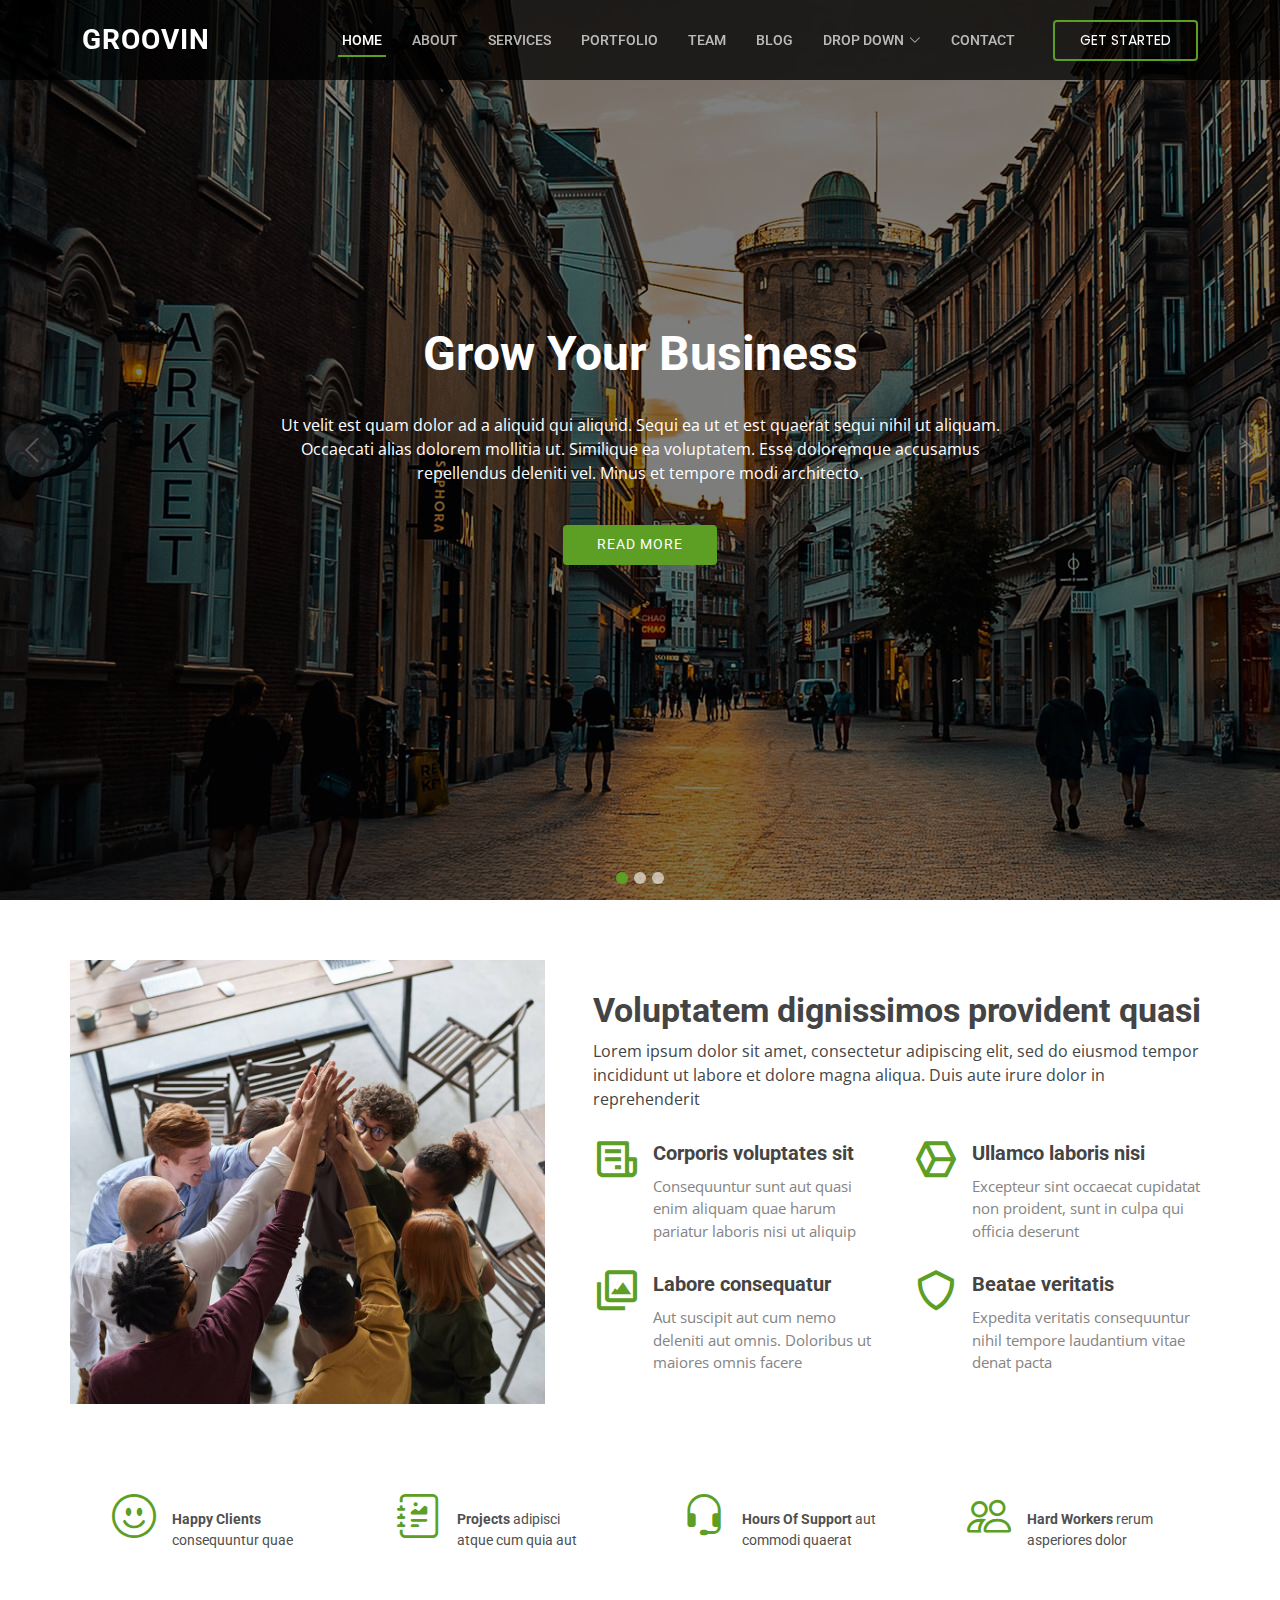
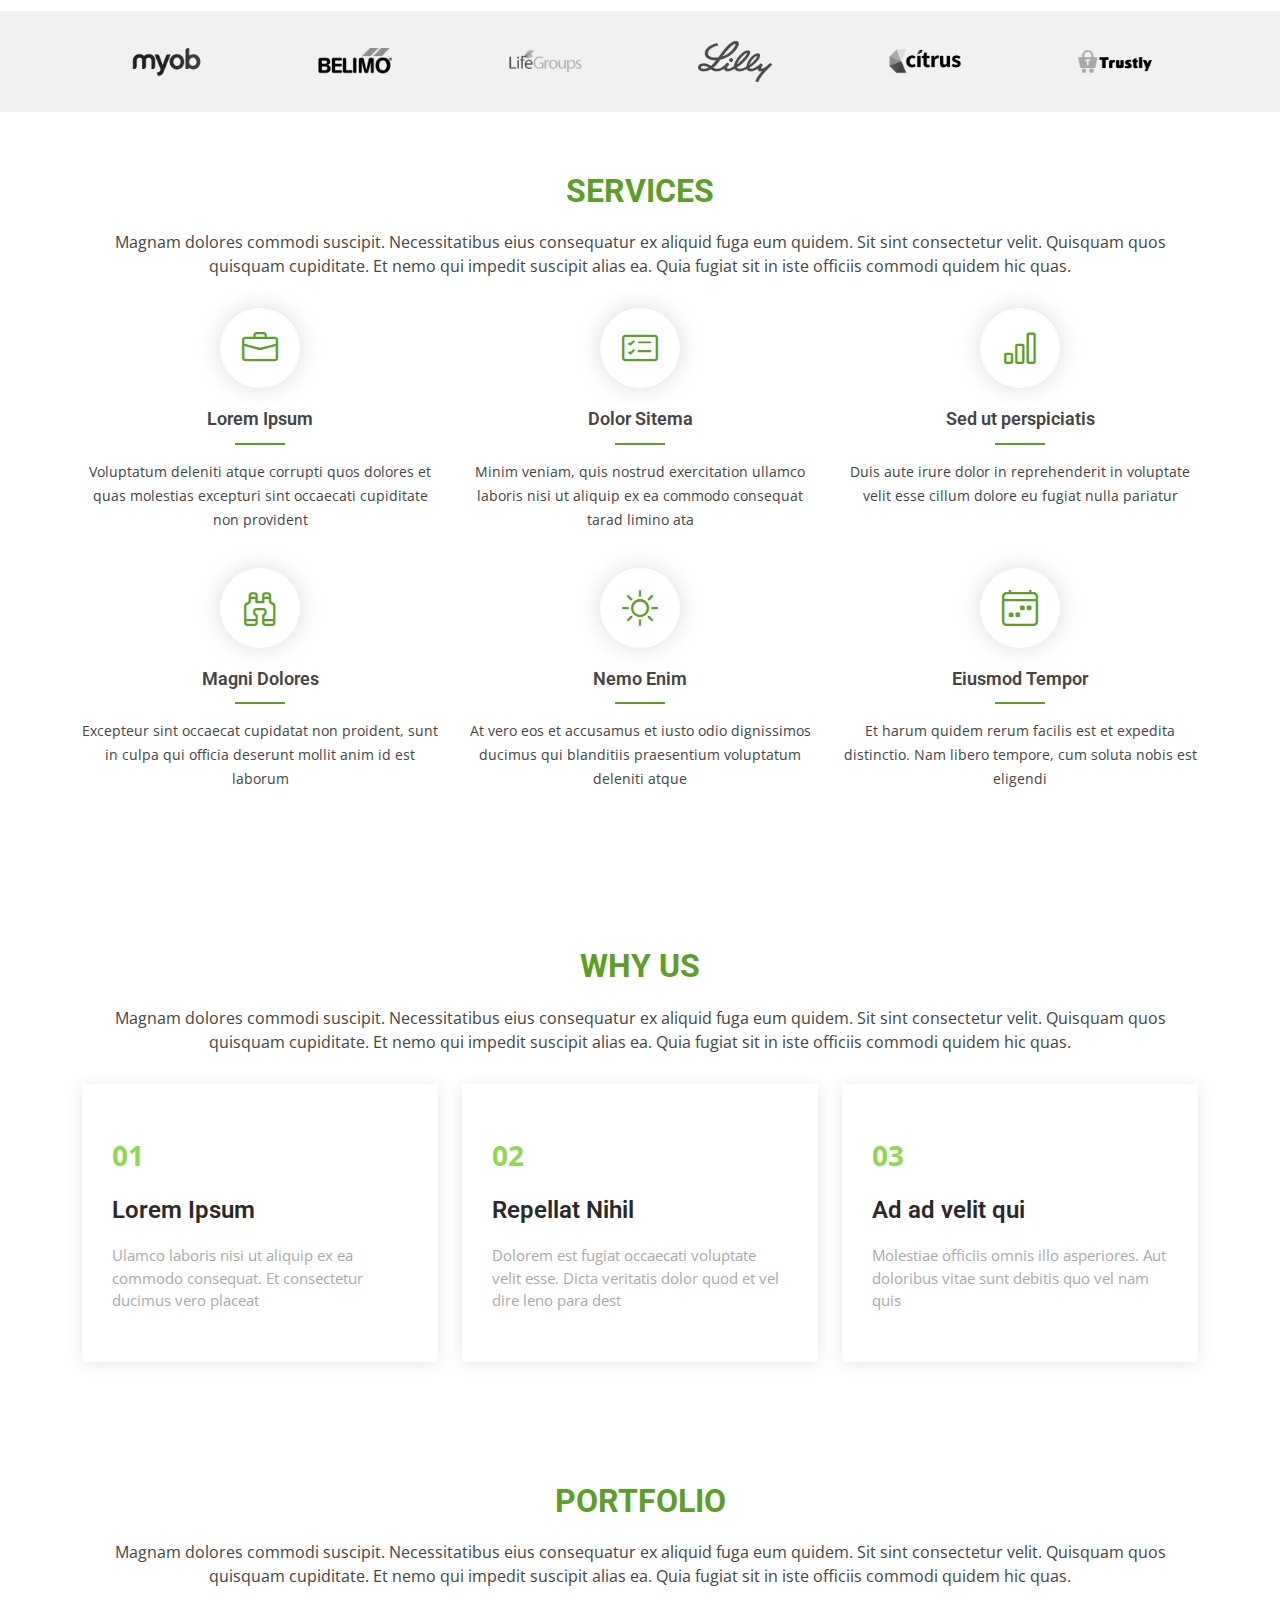
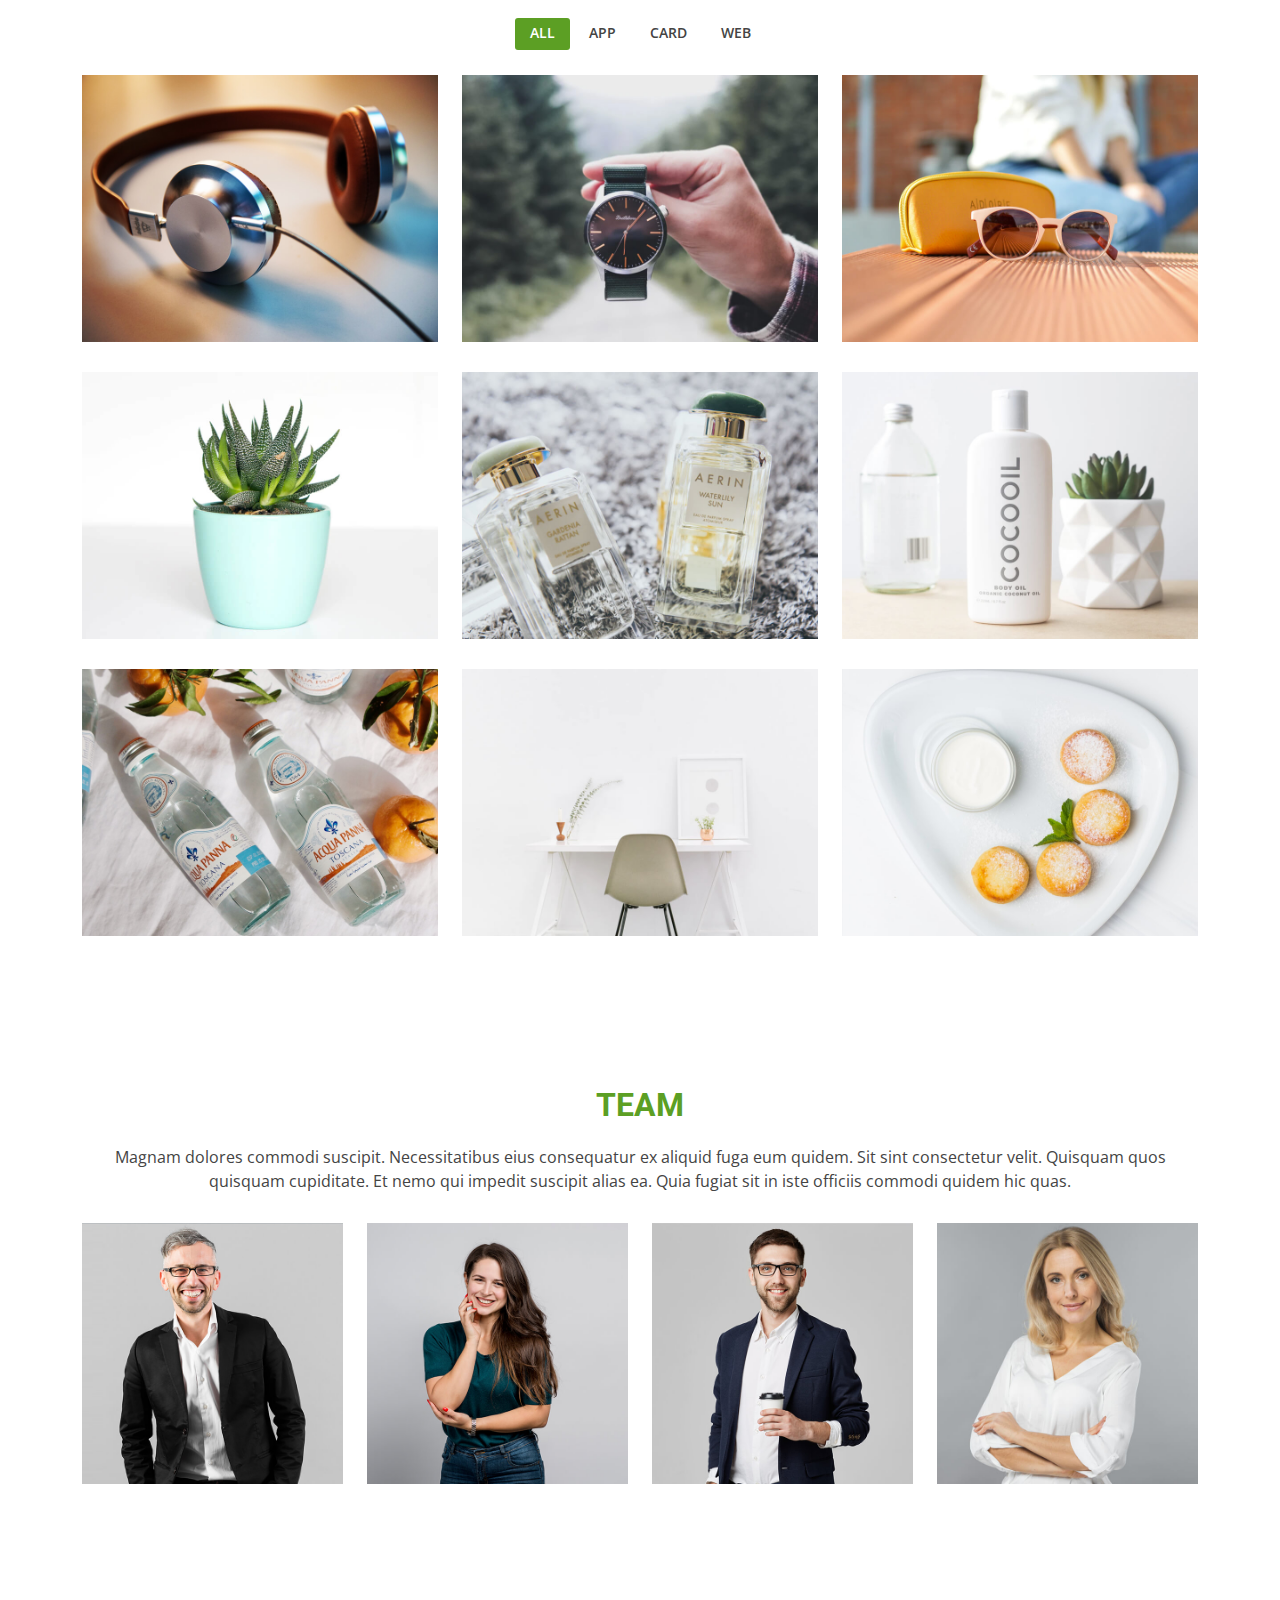
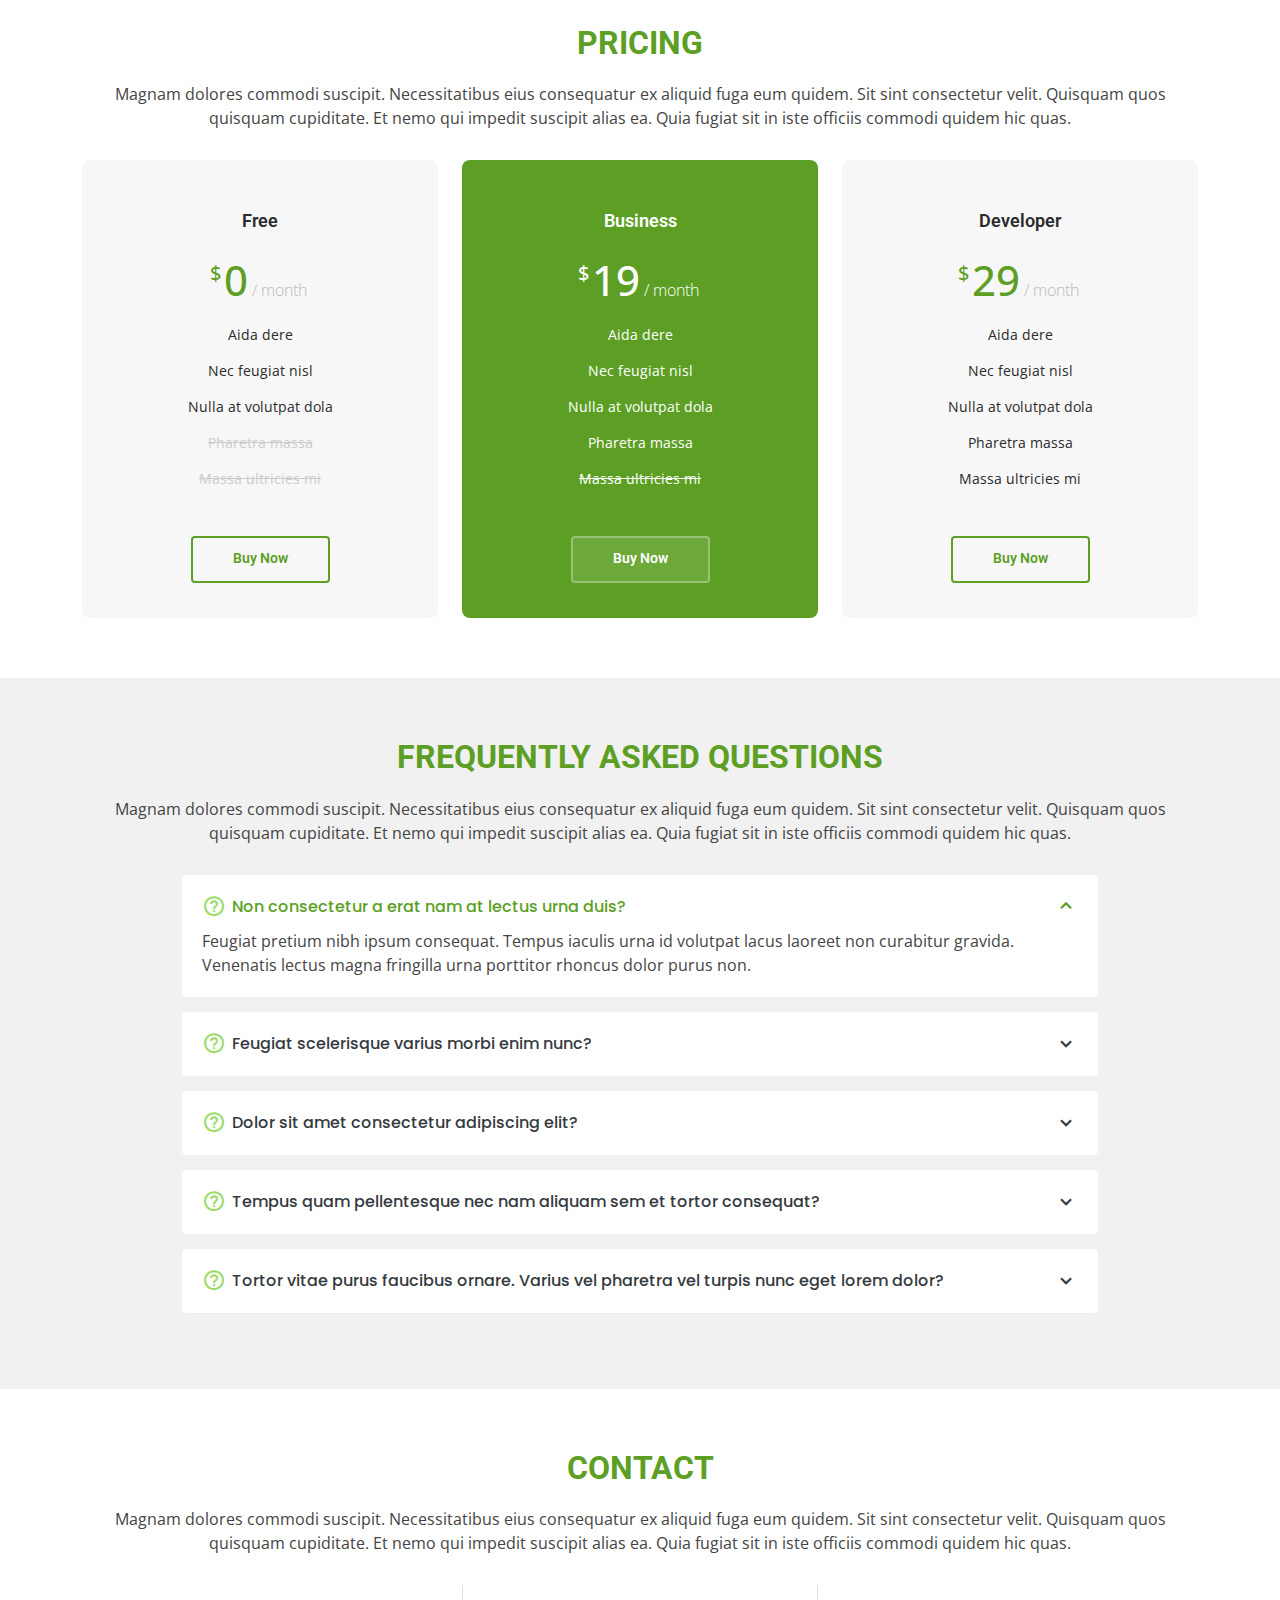
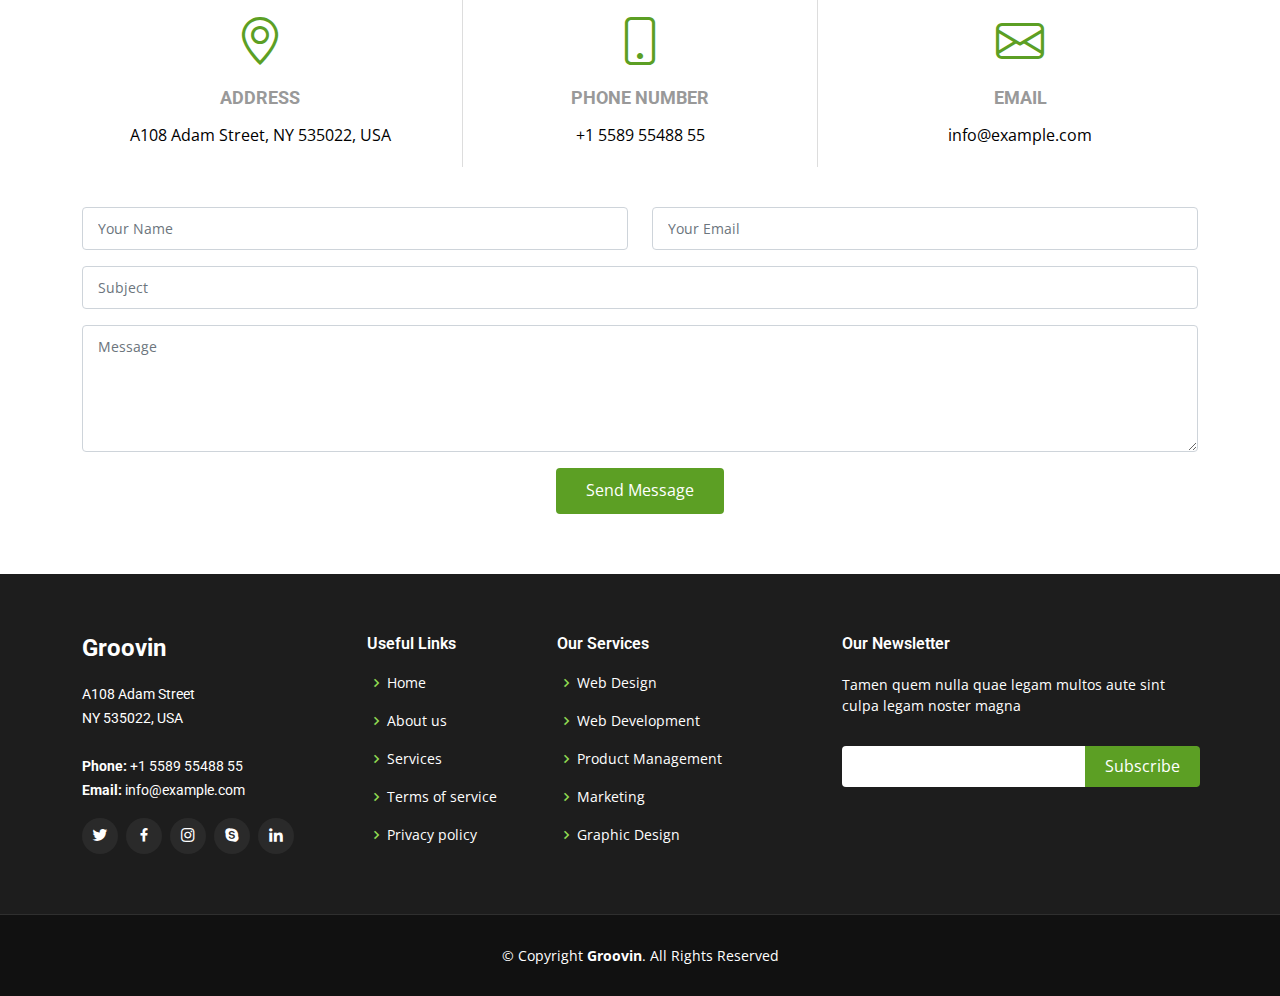
<file: index.html>
<!DOCTYPE html>
<html lang="en">

<head>
  <meta charset="utf-8">
  <meta content="width=device-width, initial-scale=1.0" name="viewport">

  <title>Groovin Bootstrap Template - Index</title>
  <meta content="" name="description">
  <meta content="" name="keywords">

  <!-- Favicons -->
  <link href="assets/img/favicon.png" rel="icon">
  <link href="assets/img/apple-touch-icon.png" rel="apple-touch-icon">

  <!-- Google Fonts -->
  <link href="https://fonts.googleapis.com/css?family=Open+Sans:300,300i,400,400i,600,600i,700,700i|Roboto:300,300i,400,400i,500,500i,600,600i,700,700i|Poppins:300,300i,400,400i,500,500i,600,600i,700,700i" rel="stylesheet">

  <!-- Vendor CSS Files -->
  <link href="assets/vendor/animate.css/animate.min.css" rel="stylesheet">
  <link href="assets/vendor/bootstrap/css/bootstrap.min.css" rel="stylesheet">
  <link href="assets/vendor/bootstrap-icons/bootstrap-icons.css" rel="stylesheet">
  <link href="assets/vendor/boxicons/css/boxicons.min.css" rel="stylesheet">
  <link href="assets/vendor/glightbox/css/glightbox.min.css" rel="stylesheet">
  <link href="assets/vendor/swiper/swiper-bundle.min.css" rel="stylesheet">

  <!-- Template Main CSS File -->
  <link href="assets/css/style.css" rel="stylesheet">

</head>

<body>

  <!-- ======= Header ======= -->
  <header id="header" class="fixed-top d-flex align-items-center">
    <div class="container d-flex align-items-center justify-content-between">

      <h1 class="logo"><a href="index.html">Groovin</a></h1>
      <!-- Uncomment below if you prefer to use an image logo -->
      <!-- <a href="index.html" class="logo"><img src="assets/img/logo.png" alt="" class="img-fluid"></a>-->

      <nav id="navbar" class="navbar">
        <ul>
          <li><a class="nav-link scrollto active" href="#hero">Home</a></li>
          <li><a class="nav-link scrollto" href="#about">About</a></li>
          <li><a class="nav-link scrollto" href="#services">Services</a></li>
          <li><a class="nav-link scrollto " href="#portfolio">Portfolio</a></li>
          <li><a class="nav-link scrollto" href="#team">Team</a></li>
          <li><a href="blog.html">Blog</a></li>
          <li class="dropdown"><a href="#"><span>Drop Down</span> <i class="bi bi-chevron-down"></i></a>
            <ul>
              <li><a href="#">Drop Down 1</a></li>
              <li class="dropdown"><a href="#"><span>Deep Drop Down</span> <i class="bi bi-chevron-right"></i></a>
                <ul>
                  <li><a href="#">Deep Drop Down 1</a></li>
                  <li><a href="#">Deep Drop Down 2</a></li>
                  <li><a href="#">Deep Drop Down 3</a></li>
                  <li><a href="#">Deep Drop Down 4</a></li>
                  <li><a href="#">Deep Drop Down 5</a></li>
                </ul>
              </li>
              <li><a href="#">Drop Down 2</a></li>
              <li><a href="#">Drop Down 3</a></li>
              <li><a href="#">Drop Down 4</a></li>
            </ul>
          </li>
          <li><a class="nav-link scrollto" href="#contact">Contact</a></li>
          <li><a class="getstarted scrollto" href="#about">Get Started</a></li>
        </ul>
        <i class="bi bi-list mobile-nav-toggle"></i>
      </nav><!-- .navbar -->

    </div>
  </header><!-- End Header -->

  <!-- ======= Hero Section ======= -->
  <section id="hero">
    <div class="hero-container">
      <div id="heroCarousel" data-bs-interval="5000" class="carousel slide carousel-fade" data-bs-ride="carousel">

        <ol class="carousel-indicators" id="hero-carousel-indicators"></ol>

        <div class="carousel-inner" role="listbox">

          <!-- Slide 1 -->
          <div class="carousel-item active" style="background: url(assets/img/slide/slide-1.jpg);">
            <div class="carousel-container">
              <div class="carousel-content">
                <h2 class="animate__animated animate__fadeInDown">Grow Your Business</h2>
                <p class="animate__animated animate__fadeInUp">Ut velit est quam dolor ad a aliquid qui aliquid. Sequi ea ut et est quaerat sequi nihil ut aliquam. Occaecati alias dolorem mollitia ut. Similique ea voluptatem. Esse doloremque accusamus repellendus deleniti vel. Minus et tempore modi architecto.</p>
                <div>
                  <a href="#about" class="btn-get-started animate__animated animate__fadeInUp scrollto">Read More</a>
                </div>
              </div>
            </div>
          </div>

          <!-- Slide 2 -->
          <div class="carousel-item" style="background: url(assets/img/slide/slide-2.jpg);">
            <div class="carousel-container">
              <div class="carousel-content">
                <h2 class="animate__animated animate__fadeInDown">Lorem Ipsum Dolor</h2>
                <p class="animate__animated animate__fadeInUp">Ut velit est quam dolor ad a aliquid qui aliquid. Sequi ea ut et est quaerat sequi nihil ut aliquam. Occaecati alias dolorem mollitia ut. Similique ea voluptatem. Esse doloremque accusamus repellendus deleniti vel. Minus et tempore modi architecto.</p>
                <div>
                  <a href="#about" class="btn-get-started animate__animated animate__fadeInUp scrollto">Read More</a>
                </div>
              </div>
            </div>
          </div>

          <!-- Slide 3 -->
          <div class="carousel-item" style="background: url(assets/img/slide/slide-3.jpg);">
            <div class="carousel-background"><img src="assets/img/slide/slide-3.jpg" alt=""></div>
            <div class="carousel-container">
              <div class="carousel-content">
                <h2 class="animate__animated animate__fadeInDown">Sequi ea ut et est quaerat</h2>
                <p class="animate__animated animate__fadeInUp">Ut velit est quam dolor ad a aliquid qui aliquid. Sequi ea ut et est quaerat sequi nihil ut aliquam. Occaecati alias dolorem mollitia ut. Similique ea voluptatem. Esse doloremque accusamus repellendus deleniti vel. Minus et tempore modi architecto.</p>
                <div>
                  <a href="#about" class="btn-get-started animate__animated animate__fadeInUp scrollto">Read More</a>
                </div>
              </div>
            </div>
          </div>

        </div>

        <a class="carousel-control-prev" href="#heroCarousel" role="button" data-bs-slide="prev">
          <span class="carousel-control-prev-icon bi bi-chevron-left" aria-hidden="true"></span>
        </a>

        <a class="carousel-control-next" href="#heroCarousel" role="button" data-bs-slide="next">
          <span class="carousel-control-next-icon bi bi-chevron-right" aria-hidden="true"></span>
        </a>

      </div>
    </div>
  </section><!-- End Hero -->

  <main id="main">

    <!-- ======= About Section ======= -->
    <section id="about" class="about">
      <div class="container">

        <div class="row no-gutters">
          <div class="image col-xl-5 d-flex align-items-stretch justify-content-center justify-content-lg-start"></div>
          <div class="col-xl-7 ps-0 ps-lg-5 pe-lg-1 d-flex align-items-stretch">
            <div class="content d-flex flex-column justify-content-center">
              <h3>Voluptatem dignissimos provident quasi</h3>
              <p>
                Lorem ipsum dolor sit amet, consectetur adipiscing elit, sed do eiusmod tempor incididunt ut labore et dolore magna aliqua. Duis aute irure dolor in reprehenderit
              </p>
              <div class="row">
                <div class="col-md-6 icon-box">
                  <i class="bx bx-receipt"></i>
                  <h4>Corporis voluptates sit</h4>
                  <p>Consequuntur sunt aut quasi enim aliquam quae harum pariatur laboris nisi ut aliquip</p>
                </div>
                <div class="col-md-6 icon-box">
                  <i class="bx bx-cube-alt"></i>
                  <h4>Ullamco laboris nisi</h4>
                  <p>Excepteur sint occaecat cupidatat non proident, sunt in culpa qui officia deserunt</p>
                </div>
                <div class="col-md-6 icon-box">
                  <i class="bx bx-images"></i>
                  <h4>Labore consequatur</h4>
                  <p>Aut suscipit aut cum nemo deleniti aut omnis. Doloribus ut maiores omnis facere</p>
                </div>
                <div class="col-md-6 icon-box">
                  <i class="bx bx-shield"></i>
                  <h4>Beatae veritatis</h4>
                  <p>Expedita veritatis consequuntur nihil tempore laudantium vitae denat pacta</p>
                </div>
              </div>
            </div><!-- End .content-->
          </div>
        </div>

      </div>
    </section><!-- End About Section -->

    <!-- ======= Counts Section ======= -->
    <section id="counts" class="counts">
      <div class="container">

        <div class="row no-gutters">

          <div class="col-lg-3 col-md-6 d-md-flex align-items-md-stretch">
            <div class="count-box">
              <i class="bi bi-emoji-smile"></i>
              <span data-purecounter-start="0" data-purecounter-end="232" data-purecounter-duration="1" class="purecounter"></span>
              <p><strong>Happy Clients</strong> consequuntur quae</p>
            </div>
          </div>

          <div class="col-lg-3 col-md-6 d-md-flex align-items-md-stretch">
            <div class="count-box">
              <i class="bi bi-journal-richtext"></i>
              <span data-purecounter-start="0" data-purecounter-end="521" data-purecounter-duration="1" class="purecounter"></span>
              <p><strong>Projects</strong> adipisci atque cum quia aut</p>
            </div>
          </div>

          <div class="col-lg-3 col-md-6 d-md-flex align-items-md-stretch">
            <div class="count-box">
              <i class="bi bi-headset"></i>
              <span data-purecounter-start="0" data-purecounter-end="1463" data-purecounter-duration="1" class="purecounter"></span>
              <p><strong>Hours Of Support</strong> aut commodi quaerat</p>
            </div>
          </div>

          <div class="col-lg-3 col-md-6 d-md-flex align-items-md-stretch">
            <div class="count-box">
              <i class="bi bi-people"></i>
              <span data-purecounter-start="0" data-purecounter-end="15" data-purecounter-duration="1" class="purecounter"></span>
              <p><strong>Hard Workers</strong> rerum asperiores dolor</p>
            </div>
          </div>

        </div>

      </div>
    </section><!-- End Counts Section -->

    <!-- ======= Clients Section ======= -->
    <section id="clients" class="clients section-bg">
      <div class="container">

        <div class="row">

          <div class="col-lg-2 col-md-4 col-6 d-flex align-items-center justify-content-center">
            <img src="assets/img/clients/client-1.png" class="img-fluid" alt="">
          </div>

          <div class="col-lg-2 col-md-4 col-6 d-flex align-items-center justify-content-center">
            <img src="assets/img/clients/client-2.png" class="img-fluid" alt="">
          </div>

          <div class="col-lg-2 col-md-4 col-6 d-flex align-items-center justify-content-center">
            <img src="assets/img/clients/client-3.png" class="img-fluid" alt="">
          </div>

          <div class="col-lg-2 col-md-4 col-6 d-flex align-items-center justify-content-center">
            <img src="assets/img/clients/client-4.png" class="img-fluid" alt="">
          </div>

          <div class="col-lg-2 col-md-4 col-6 d-flex align-items-center justify-content-center">
            <img src="assets/img/clients/client-5.png" class="img-fluid" alt="">
          </div>

          <div class="col-lg-2 col-md-4 col-6 d-flex align-items-center justify-content-center">
            <img src="assets/img/clients/client-6.png" class="img-fluid" alt="">
          </div>

        </div>

      </div>
    </section><!-- End Clients Section -->

    <!-- ======= Services Section ======= -->
    <section id="services" class="services">
      <div class="container">

        <div class="section-title">
          <h2>Services</h2>
          <p>Magnam dolores commodi suscipit. Necessitatibus eius consequatur ex aliquid fuga eum quidem. Sit sint consectetur velit. Quisquam quos quisquam cupiditate. Et nemo qui impedit suscipit alias ea. Quia fugiat sit in iste officiis commodi quidem hic quas.</p>
        </div>

        <div class="row">
          <div class="col-lg-4 col-md-6 icon-box">
            <div class="icon"><i class="bi bi-briefcase"></i></div>
            <h4 class="title"><a href="">Lorem Ipsum</a></h4>
            <p class="description">Voluptatum deleniti atque corrupti quos dolores et quas molestias excepturi sint occaecati cupiditate non provident</p>
          </div>
          <div class="col-lg-4 col-md-6 icon-box">
            <div class="icon"><i class="bi bi-card-checklist"></i></div>
            <h4 class="title"><a href="">Dolor Sitema</a></h4>
            <p class="description">Minim veniam, quis nostrud exercitation ullamco laboris nisi ut aliquip ex ea commodo consequat tarad limino ata</p>
          </div>
          <div class="col-lg-4 col-md-6 icon-box">
            <div class="icon"><i class="bi bi-bar-chart"></i></div>
            <h4 class="title"><a href="">Sed ut perspiciatis</a></h4>
            <p class="description">Duis aute irure dolor in reprehenderit in voluptate velit esse cillum dolore eu fugiat nulla pariatur</p>
          </div>
          <div class="col-lg-4 col-md-6 icon-box">
            <div class="icon"><i class="bi bi-binoculars"></i></div>
            <h4 class="title"><a href="">Magni Dolores</a></h4>
            <p class="description">Excepteur sint occaecat cupidatat non proident, sunt in culpa qui officia deserunt mollit anim id est laborum</p>
          </div>
          <div class="col-lg-4 col-md-6 icon-box">
            <div class="icon"><i class="bi bi-brightness-high"></i></div>
            <h4 class="title"><a href="">Nemo Enim</a></h4>
            <p class="description">At vero eos et accusamus et iusto odio dignissimos ducimus qui blanditiis praesentium voluptatum deleniti atque</p>
          </div>
          <div class="col-lg-4 col-md-6 icon-box">
            <div class="icon"><i class="bi bi-calendar4-week"></i></div>
            <h4 class="title"><a href="">Eiusmod Tempor</a></h4>
            <p class="description">Et harum quidem rerum facilis est et expedita distinctio. Nam libero tempore, cum soluta nobis est eligendi</p>
          </div>
        </div>

      </div>
    </section><!-- End Services Section -->

    <!-- ======= Why Us Section ======= -->
    <section id="why-us" class="why-us">
      <div class="container">

        <div class="section-title">
          <h2>Why Us</h2>
          <p>Magnam dolores commodi suscipit. Necessitatibus eius consequatur ex aliquid fuga eum quidem. Sit sint consectetur velit. Quisquam quos quisquam cupiditate. Et nemo qui impedit suscipit alias ea. Quia fugiat sit in iste officiis commodi quidem hic quas.</p>
        </div>

        <div class="row">

          <div class="col-lg-4">
            <div class="box">
              <span>01</span>
              <h4>Lorem Ipsum</h4>
              <p>Ulamco laboris nisi ut aliquip ex ea commodo consequat. Et consectetur ducimus vero placeat</p>
            </div>
          </div>

          <div class="col-lg-4 mt-4 mt-lg-0">
            <div class="box">
              <span>02</span>
              <h4>Repellat Nihil</h4>
              <p>Dolorem est fugiat occaecati voluptate velit esse. Dicta veritatis dolor quod et vel dire leno para dest</p>
            </div>
          </div>

          <div class="col-lg-4 mt-4 mt-lg-0">
            <div class="box">
              <span>03</span>
              <h4> Ad ad velit qui</h4>
              <p>Molestiae officiis omnis illo asperiores. Aut doloribus vitae sunt debitis quo vel nam quis</p>
            </div>
          </div>

        </div>

      </div>
    </section><!-- End Why Us Section -->

    <!-- ======= Portfolio Section ======= -->
    <section id="portfolio" class="portfolio">
      <div class="container">

        <div class="section-title">
          <h2>Portfolio</h2>
          <p>Magnam dolores commodi suscipit. Necessitatibus eius consequatur ex aliquid fuga eum quidem. Sit sint consectetur velit. Quisquam quos quisquam cupiditate. Et nemo qui impedit suscipit alias ea. Quia fugiat sit in iste officiis commodi quidem hic quas.</p>
        </div>

        <div class="row">
          <div class="col-lg-12 d-flex justify-content-center">
            <ul id="portfolio-flters">
              <li data-filter="*" class="filter-active">All</li>
              <li data-filter=".filter-app">App</li>
              <li data-filter=".filter-card">Card</li>
              <li data-filter=".filter-web">Web</li>
            </ul>
          </div>
        </div>

        <div class="row portfolio-container">

          <div class="col-lg-4 col-md-6 portfolio-item filter-app">
            <div class="portfolio-wrap">
              <img src="assets/img/portfolio/portfolio-1.jpg" class="img-fluid" alt="">
              <div class="portfolio-info">
                <h4>App 1</h4>
                <p>App</p>
                <div class="portfolio-links">
                  <a href="assets/img/portfolio/portfolio-1.jpg" data-gallery="portfolioGallery" class="portfolio-lightbox" title="App 1"><i class="bx bx-plus"></i></a>
                  <a href="portfolio-details.html" title="More Details"><i class="bx bx-link"></i></a>
                </div>
              </div>
            </div>
          </div>

          <div class="col-lg-4 col-md-6 portfolio-item filter-web">
            <div class="portfolio-wrap">
              <img src="assets/img/portfolio/portfolio-2.jpg" class="img-fluid" alt="">
              <div class="portfolio-info">
                <h4>Web 3</h4>
                <p>Web</p>
                <div class="portfolio-links">
                  <a href="assets/img/portfolio/portfolio-2.jpg" data-gallery="portfolioGallery" class="portfolio-lightbox" title="Web 3"><i class="bx bx-plus"></i></a>
                  <a href="portfolio-details.html" title="More Details"><i class="bx bx-link"></i></a>
                </div>
              </div>
            </div>
          </div>

          <div class="col-lg-4 col-md-6 portfolio-item filter-app">
            <div class="portfolio-wrap">
              <img src="assets/img/portfolio/portfolio-3.jpg" class="img-fluid" alt="">
              <div class="portfolio-info">
                <h4>App 2</h4>
                <p>App</p>
                <div class="portfolio-links">
                  <a href="assets/img/portfolio/portfolio-3.jpg" data-gallery="portfolioGallery" class="portfolio-lightbox" title="App 2"><i class="bx bx-plus"></i></a>
                  <a href="portfolio-details.html" title="More Details"><i class="bx bx-link"></i></a>
                </div>
              </div>
            </div>
          </div>

          <div class="col-lg-4 col-md-6 portfolio-item filter-card">
            <div class="portfolio-wrap">
              <img src="assets/img/portfolio/portfolio-4.jpg" class="img-fluid" alt="">
              <div class="portfolio-info">
                <h4>Card 2</h4>
                <p>Card</p>
                <div class="portfolio-links">
                  <a href="assets/img/portfolio/portfolio-4.jpg" data-gallery="portfolioGallery" class="portfolio-lightbox" title="Card 2"><i class="bx bx-plus"></i></a>
                  <a href="portfolio-details.html" title="More Details"><i class="bx bx-link"></i></a>
                </div>
              </div>
            </div>
          </div>

          <div class="col-lg-4 col-md-6 portfolio-item filter-web">
            <div class="portfolio-wrap">
              <img src="assets/img/portfolio/portfolio-5.jpg" class="img-fluid" alt="">
              <div class="portfolio-info">
                <h4>Web 2</h4>
                <p>Web</p>
                <div class="portfolio-links">
                  <a href="assets/img/portfolio/portfolio-5.jpg" data-gallery="portfolioGallery" class="portfolio-lightbox" title="Web 2"><i class="bx bx-plus"></i></a>
                  <a href="portfolio-details.html" title="More Details"><i class="bx bx-link"></i></a>
                </div>
              </div>
            </div>
          </div>

          <div class="col-lg-4 col-md-6 portfolio-item filter-app">
            <div class="portfolio-wrap">
              <img src="assets/img/portfolio/portfolio-6.jpg" class="img-fluid" alt="">
              <div class="portfolio-info">
                <h4>App 3</h4>
                <p>App</p>
                <div class="portfolio-links">
                  <a href="assets/img/portfolio/portfolio-6.jpg" data-gallery="portfolioGallery" class="portfolio-lightbox" title="App 3"><i class="bx bx-plus"></i></a>
                  <a href="portfolio-details.html" title="More Details"><i class="bx bx-link"></i></a>
                </div>
              </div>
            </div>
          </div>

          <div class="col-lg-4 col-md-6 portfolio-item filter-card">
            <div class="portfolio-wrap">
              <img src="assets/img/portfolio/portfolio-7.jpg" class="img-fluid" alt="">
              <div class="portfolio-info">
                <h4>Card 1</h4>
                <p>Card</p>
                <div class="portfolio-links">
                  <a href="assets/img/portfolio/portfolio-7.jpg" data-gallery="portfolioGallery" class="portfolio-lightbox" title="Card 1"><i class="bx bx-plus"></i></a>
                  <a href="portfolio-details.html" title="More Details"><i class="bx bx-link"></i></a>
                </div>
              </div>
            </div>
          </div>

          <div class="col-lg-4 col-md-6 portfolio-item filter-card">
            <div class="portfolio-wrap">
              <img src="assets/img/portfolio/portfolio-8.jpg" class="img-fluid" alt="">
              <div class="portfolio-info">
                <h4>Card 3</h4>
                <p>Card</p>
                <div class="portfolio-links">
                  <a href="assets/img/portfolio/portfolio-8.jpg" data-gallery="portfolioGallery" class="portfolio-lightbox" title="Card 3"><i class="bx bx-plus"></i></a>
                  <a href="portfolio-details.html" title="More Details"><i class="bx bx-link"></i></a>
                </div>
              </div>
            </div>
          </div>

          <div class="col-lg-4 col-md-6 portfolio-item filter-web">
            <div class="portfolio-wrap">
              <img src="assets/img/portfolio/portfolio-9.jpg" class="img-fluid" alt="">
              <div class="portfolio-info">
                <h4>Web 3</h4>
                <p>Web</p>
                <div class="portfolio-links">
                  <a href="assets/img/portfolio/portfolio-9.jpg" data-gallery="portfolioGallery" class="portfolio-lightbox" title="Web 3"><i class="bx bx-plus"></i></a>
                  <a href="portfolio-details.html" title="More Details"><i class="bx bx-link"></i></a>
                </div>
              </div>
            </div>
          </div>

        </div>

      </div>
    </section><!-- End Portfolio Section -->

    <!-- ======= Team Section ======= -->
    <section id="team" class="team">
      <div class="container">

        <div class="section-title">
          <h2>Team</h2>
          <p>Magnam dolores commodi suscipit. Necessitatibus eius consequatur ex aliquid fuga eum quidem. Sit sint consectetur velit. Quisquam quos quisquam cupiditate. Et nemo qui impedit suscipit alias ea. Quia fugiat sit in iste officiis commodi quidem hic quas.</p>
        </div>

        <div class="row">

          <div class="col-xl-3 col-lg-4 col-md-6">
            <div class="member">
              <img src="assets/img/team/team-1.jpg" class="img-fluid" alt="">
              <div class="member-info">
                <div class="member-info-content">
                  <h4>Walter White</h4>
                  <span>Chief Executive Officer</span>
                  <div class="social">
                    <a href=""><i class="bi bi-twitter"></i></a>
                    <a href=""><i class="bi bi-facebook"></i></a>
                    <a href=""><i class="bi bi-instagram"></i></a>
                    <a href=""><i class="bi bi-linkedin"></i></a>
                  </div>
                </div>
              </div>
            </div>
          </div>

          <div class="col-xl-3 col-lg-4 col-md-6" data-wow-delay="0.1s">
            <div class="member">
              <img src="assets/img/team/team-2.jpg" class="img-fluid" alt="">
              <div class="member-info">
                <div class="member-info-content">
                  <h4>Sarah Jhonson</h4>
                  <span>Product Manager</span>
                  <div class="social">
                    <a href=""><i class="bi bi-twitter"></i></a>
                    <a href=""><i class="bi bi-facebook"></i></a>
                    <a href=""><i class="bi bi-instagram"></i></a>
                    <a href=""><i class="bi bi-linkedin"></i></a>
                  </div>
                </div>
              </div>
            </div>
          </div>

          <div class="col-xl-3 col-lg-4 col-md-6" data-wow-delay="0.2s">
            <div class="member">
              <img src="assets/img/team/team-3.jpg" class="img-fluid" alt="">
              <div class="member-info">
                <div class="member-info-content">
                  <h4>William Anderson</h4>
                  <span>CTO</span>
                  <div class="social">
                    <a href=""><i class="bi bi-twitter"></i></a>
                    <a href=""><i class="bi bi-facebook"></i></a>
                    <a href=""><i class="bi bi-instagram"></i></a>
                    <a href=""><i class="bi bi-linkedin"></i></a>
                  </div>
                </div>
              </div>
            </div>
          </div>

          <div class="col-xl-3 col-lg-4 col-md-6" data-wow-delay="0.3s">
            <div class="member">
              <img src="assets/img/team/team-4.jpg" class="img-fluid" alt="">
              <div class="member-info">
                <div class="member-info-content">
                  <h4>Amanda Jepson</h4>
                  <span>Accountant</span>
                  <div class="social">
                    <a href=""><i class="bi bi-twitter"></i></a>
                    <a href=""><i class="bi bi-facebook"></i></a>
                    <a href=""><i class="bi bi-instagram"></i></a>
                    <a href=""><i class="bi bi-linkedin"></i></a>
                  </div>
                </div>
              </div>
            </div>
          </div>

        </div>

      </div>
    </section><!-- End Team Section -->

    <!-- ======= Pricing Section ======= -->
    <section id="pricing" class="pricing">
      <div class="container">

        <div class="section-title">
          <h2>Pricing</h2>
          <p>Magnam dolores commodi suscipit. Necessitatibus eius consequatur ex aliquid fuga eum quidem. Sit sint consectetur velit. Quisquam quos quisquam cupiditate. Et nemo qui impedit suscipit alias ea. Quia fugiat sit in iste officiis commodi quidem hic quas.</p>
        </div>

        <div class="row">

          <div class="col-lg-4 col-md-6">
            <div class="box">
              <h3>Free</h3>
              <h4><sup>$</sup>0<span> / month</span></h4>
              <ul>
                <li>Aida dere</li>
                <li>Nec feugiat nisl</li>
                <li>Nulla at volutpat dola</li>
                <li class="na">Pharetra massa</li>
                <li class="na">Massa ultricies mi</li>
              </ul>
              <div class="btn-wrap">
                <a href="#" class="btn-buy">Buy Now</a>
              </div>
            </div>
          </div>

          <div class="col-lg-4 col-md-6 mt-4 mt-md-0">
            <div class="box recommended">
              <h3>Business</h3>
              <h4><sup>$</sup>19<span> / month</span></h4>
              <ul>
                <li>Aida dere</li>
                <li>Nec feugiat nisl</li>
                <li>Nulla at volutpat dola</li>
                <li>Pharetra massa</li>
                <li class="na">Massa ultricies mi</li>
              </ul>
              <div class="btn-wrap">
                <a href="#" class="btn-buy">Buy Now</a>
              </div>
            </div>
          </div>

          <div class="col-lg-4 col-md-6 mt-4 mt-lg-0">
            <div class="box">
              <h3>Developer</h3>
              <h4><sup>$</sup>29<span> / month</span></h4>
              <ul>
                <li>Aida dere</li>
                <li>Nec feugiat nisl</li>
                <li>Nulla at volutpat dola</li>
                <li>Pharetra massa</li>
                <li>Massa ultricies mi</li>
              </ul>
              <div class="btn-wrap">
                <a href="#" class="btn-buy">Buy Now</a>
              </div>
            </div>
          </div>

        </div>

      </div>
    </section><!-- End Pricing Section -->

    <!-- ======= Frequently Asked Questions Section ======= -->
    <section id="faq" class="faq section-bg">
      <div class="container">

        <div class="section-title">
          <h2>Frequently Asked Questions</h2>
          <p>Magnam dolores commodi suscipit. Necessitatibus eius consequatur ex aliquid fuga eum quidem. Sit sint consectetur velit. Quisquam quos quisquam cupiditate. Et nemo qui impedit suscipit alias ea. Quia fugiat sit in iste officiis commodi quidem hic quas.</p>
        </div>

        <div class="faq-list">
          <ul>
            <li data-aos="fade-up">
              <i class="bx bx-help-circle icon-help"></i> <a data-bs-toggle="collapse" class="collapse" data-bs-target="#faq-list-1">Non consectetur a erat nam at lectus urna duis? <i class="bx bx-chevron-down icon-show"></i><i class="bx bx-chevron-up icon-close"></i></a>
              <div id="faq-list-1" class="collapse show" data-bs-parent=".faq-list">
                <p>
                  Feugiat pretium nibh ipsum consequat. Tempus iaculis urna id volutpat lacus laoreet non curabitur gravida. Venenatis lectus magna fringilla urna porttitor rhoncus dolor purus non.
                </p>
              </div>
            </li>

            <li data-aos="fade-up" data-aos-delay="100">
              <i class="bx bx-help-circle icon-help"></i> <a data-bs-toggle="collapse" data-bs-target="#faq-list-2" class="collapsed">Feugiat scelerisque varius morbi enim nunc? <i class="bx bx-chevron-down icon-show"></i><i class="bx bx-chevron-up icon-close"></i></a>
              <div id="faq-list-2" class="collapse" data-bs-parent=".faq-list">
                <p>
                  Dolor sit amet consectetur adipiscing elit pellentesque habitant morbi. Id interdum velit laoreet id donec ultrices. Fringilla phasellus faucibus scelerisque eleifend donec pretium. Est pellentesque elit ullamcorper dignissim. Mauris ultrices eros in cursus turpis massa tincidunt dui.
                </p>
              </div>
            </li>

            <li data-aos="fade-up" data-aos-delay="200">
              <i class="bx bx-help-circle icon-help"></i> <a data-bs-toggle="collapse" data-bs-target="#faq-list-3" class="collapsed">Dolor sit amet consectetur adipiscing elit? <i class="bx bx-chevron-down icon-show"></i><i class="bx bx-chevron-up icon-close"></i></a>
              <div id="faq-list-3" class="collapse" data-bs-parent=".faq-list">
                <p>
                  Eleifend mi in nulla posuere sollicitudin aliquam ultrices sagittis orci. Faucibus pulvinar elementum integer enim. Sem nulla pharetra diam sit amet nisl suscipit. Rutrum tellus pellentesque eu tincidunt. Lectus urna duis convallis convallis tellus. Urna molestie at elementum eu facilisis sed odio morbi quis
                </p>
              </div>
            </li>

            <li data-aos="fade-up" data-aos-delay="300">
              <i class="bx bx-help-circle icon-help"></i> <a data-bs-toggle="collapse" data-bs-target="#faq-list-4" class="collapsed">Tempus quam pellentesque nec nam aliquam sem et tortor consequat? <i class="bx bx-chevron-down icon-show"></i><i class="bx bx-chevron-up icon-close"></i></a>
              <div id="faq-list-4" class="collapse" data-bs-parent=".faq-list">
                <p>
                  Molestie a iaculis at erat pellentesque adipiscing commodo. Dignissim suspendisse in est ante in. Nunc vel risus commodo viverra maecenas accumsan. Sit amet nisl suscipit adipiscing bibendum est. Purus gravida quis blandit turpis cursus in.
                </p>
              </div>
            </li>

            <li data-aos="fade-up" data-aos-delay="400">
              <i class="bx bx-help-circle icon-help"></i> <a data-bs-toggle="collapse" data-bs-target="#faq-list-5" class="collapsed">Tortor vitae purus faucibus ornare. Varius vel pharetra vel turpis nunc eget lorem dolor? <i class="bx bx-chevron-down icon-show"></i><i class="bx bx-chevron-up icon-close"></i></a>
              <div id="faq-list-5" class="collapse" data-bs-parent=".faq-list">
                <p>
                  Laoreet sit amet cursus sit amet dictum sit amet justo. Mauris vitae ultricies leo integer malesuada nunc vel. Tincidunt eget nullam non nisi est sit amet. Turpis nunc eget lorem dolor sed. Ut venenatis tellus in metus vulputate eu scelerisque.
                </p>
              </div>
            </li>

          </ul>
        </div>

      </div>
    </section><!-- End Frequently Asked Questions Section -->

    <!-- ======= Contact Section ======= -->
    <section id="contact" class="contact">
      <div class="container">

        <div class="section-title">
          <h2>Contact</h2>
          <p>Magnam dolores commodi suscipit. Necessitatibus eius consequatur ex aliquid fuga eum quidem. Sit sint consectetur velit. Quisquam quos quisquam cupiditate. Et nemo qui impedit suscipit alias ea. Quia fugiat sit in iste officiis commodi quidem hic quas.</p>
        </div>

        <div class="row contact-info">

          <div class="col-md-4">
            <div class="contact-address">
              <i class="bi bi-geo-alt"></i>
              <h3>Address</h3>
              <address>A108 Adam Street, NY 535022, USA</address>
            </div>
          </div>

          <div class="col-md-4">
            <div class="contact-phone">
              <i class="bi bi-phone"></i>
              <h3>Phone Number</h3>
              <p><a href="tel:+155895548855">+1 5589 55488 55</a></p>
            </div>
          </div>

          <div class="col-md-4">
            <div class="contact-email">
              <i class="bi bi-envelope"></i>
              <h3>Email</h3>
              <p><a href="mailto:info@example.com">info@example.com</a></p>
            </div>
          </div>

        </div>

        <div class="form">
          <form action="forms/contact.php" method="post" role="form" class="php-email-form">
            <div class="row">
              <div class="col-md-6 form-group">
                <input type="text" name="name" class="form-control" id="name" placeholder="Your Name" data-rule="minlen:4" data-msg="Please enter at least 4 chars">
              </div>
              <div class="col-md-6 form-group mt-3 mt-md-0">
                <input type="email" class="form-control" name="email" id="email" placeholder="Your Email" data-rule="email" data-msg="Please enter a valid email">
              </div>
            </div>
            <div class="form-group mt-3">
              <input type="text" class="form-control" name="subject" id="subject" placeholder="Subject" required>
            </div>
            <div class="form-group mt-3">
              <textarea class="form-control" name="message" rows="5" placeholder="Message" required></textarea>
            </div>
            <div class="my-3">
              <div class="loading">Loading</div>
              <div class="error-message"></div>
              <div class="sent-message">Your message has been sent. Thank you!</div>
            </div>
            <div class="text-center"><button type="submit">Send Message</button></div>
          </form>
        </div>

      </div>
    </section><!-- End Contact Section -->

  </main><!-- End #main -->

  <!-- ======= Footer ======= -->
  <footer id="footer">
    <div class="footer-top">
      <div class="container">
        <div class="row">

          <div class="col-lg-3 col-md-6">
            <div class="footer-info">
              <h3>Groovin</h3>
              <p>
                A108 Adam Street <br>
                NY 535022, USA<br><br>
                <strong>Phone:</strong> +1 5589 55488 55<br>
                <strong>Email:</strong> info@example.com<br>
              </p>
              <div class="social-links mt-3">
                <a href="#" class="twitter"><i class="bx bxl-twitter"></i></a>
                <a href="#" class="facebook"><i class="bx bxl-facebook"></i></a>
                <a href="#" class="instagram"><i class="bx bxl-instagram"></i></a>
                <a href="#" class="google-plus"><i class="bx bxl-skype"></i></a>
                <a href="#" class="linkedin"><i class="bx bxl-linkedin"></i></a>
              </div>
            </div>
          </div>

          <div class="col-lg-2 col-md-6 footer-links">
            <h4>Useful Links</h4>
            <ul>
              <li><i class="bx bx-chevron-right"></i> <a href="#">Home</a></li>
              <li><i class="bx bx-chevron-right"></i> <a href="#">About us</a></li>
              <li><i class="bx bx-chevron-right"></i> <a href="#">Services</a></li>
              <li><i class="bx bx-chevron-right"></i> <a href="#">Terms of service</a></li>
              <li><i class="bx bx-chevron-right"></i> <a href="#">Privacy policy</a></li>
            </ul>
          </div>

          <div class="col-lg-3 col-md-6 footer-links">
            <h4>Our Services</h4>
            <ul>
              <li><i class="bx bx-chevron-right"></i> <a href="#">Web Design</a></li>
              <li><i class="bx bx-chevron-right"></i> <a href="#">Web Development</a></li>
              <li><i class="bx bx-chevron-right"></i> <a href="#">Product Management</a></li>
              <li><i class="bx bx-chevron-right"></i> <a href="#">Marketing</a></li>
              <li><i class="bx bx-chevron-right"></i> <a href="#">Graphic Design</a></li>
            </ul>
          </div>

          <div class="col-lg-4 col-md-6 footer-newsletter">
            <h4>Our Newsletter</h4>
            <p>Tamen quem nulla quae legam multos aute sint culpa legam noster magna</p>
            <form action="" method="post">
              <input type="email" name="email"><input type="submit" value="Subscribe">
            </form>

          </div>

        </div>
      </div>
    </div>

    <div class="container">
      <div class="copyright">
        &copy; Copyright <strong><span>Groovin</span></strong>. All Rights Reserved
      </div>

    </div>
  </footer><!-- End Footer -->

  <a href="#" class="back-to-top d-flex align-items-center justify-content-center"><i class="bi bi-arrow-up-short"></i></a>

  <!-- Vendor JS Files -->
  <script src="assets/vendor/bootstrap/js/bootstrap.bundle.min.js"></script>
  <script src="assets/vendor/glightbox/js/glightbox.min.js"></script>
  <script src="assets/vendor/isotope-layout/isotope.pkgd.min.js"></script>
  <script src="assets/vendor/php-email-form/validate.js"></script>
  <script src="assets/vendor/purecounter/purecounter.js"></script>
  <script src="assets/vendor/swiper/swiper-bundle.min.js"></script>

  <!-- Template Main JS File -->
  <script src="assets/js/main.js"></script>

</body>

</html>
</file>
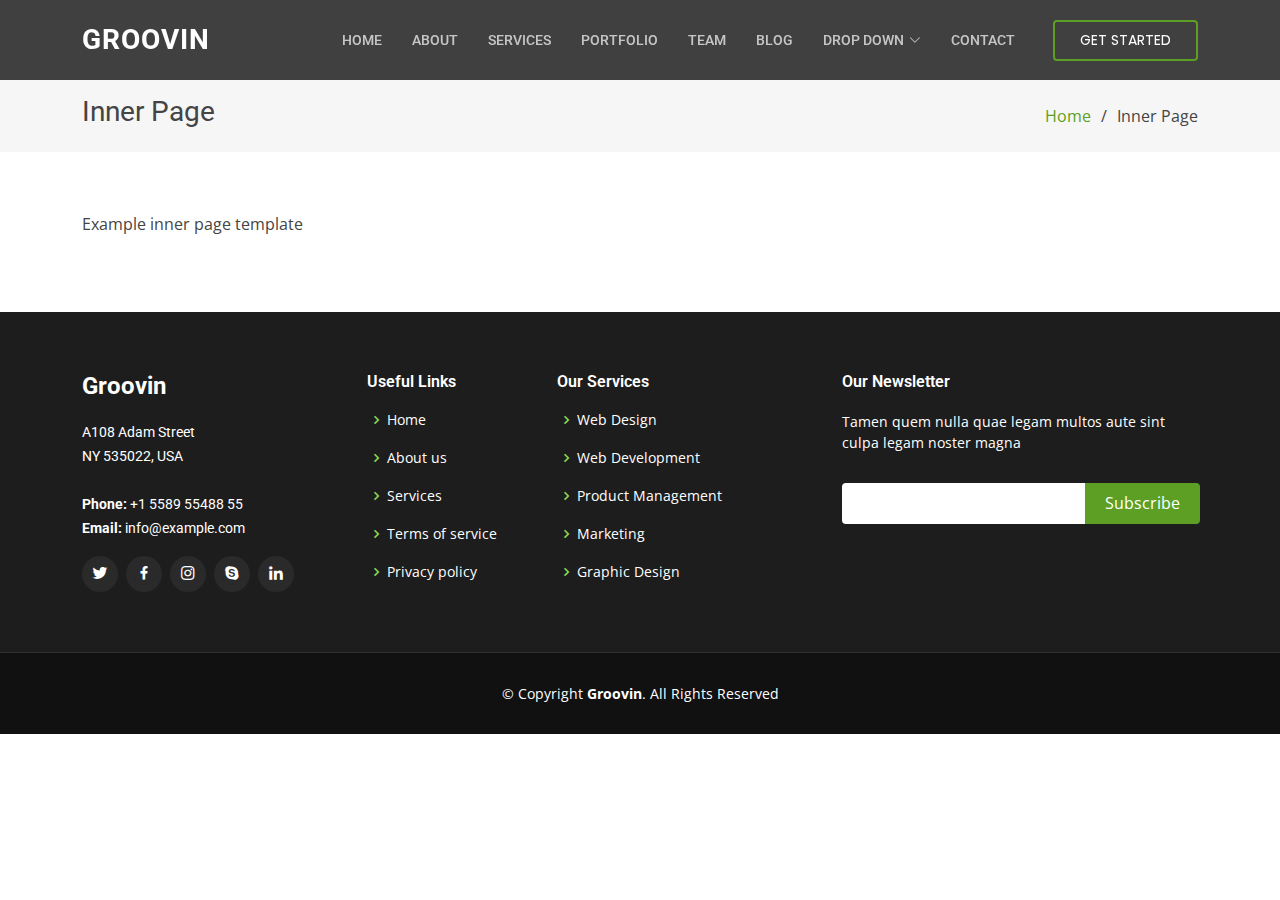
<file: inner-page.html>
<!DOCTYPE html>
<html lang="en">

<head>
  <meta charset="utf-8">
  <meta content="width=device-width, initial-scale=1.0" name="viewport">

  <title>Inner Page - Groovin Bootstrap Template</title>
  <meta content="" name="description">
  <meta content="" name="keywords">

  <!-- Favicons -->
  <link href="assets/img/favicon.png" rel="icon">
  <link href="assets/img/apple-touch-icon.png" rel="apple-touch-icon">

  <!-- Google Fonts -->
  <link href="https://fonts.googleapis.com/css?family=Open+Sans:300,300i,400,400i,600,600i,700,700i|Roboto:300,300i,400,400i,500,500i,600,600i,700,700i|Poppins:300,300i,400,400i,500,500i,600,600i,700,700i" rel="stylesheet">

  <!-- Vendor CSS Files -->
  <link href="assets/vendor/animate.css/animate.min.css" rel="stylesheet">
  <link href="assets/vendor/bootstrap/css/bootstrap.min.css" rel="stylesheet">
  <link href="assets/vendor/bootstrap-icons/bootstrap-icons.css" rel="stylesheet">
  <link href="assets/vendor/boxicons/css/boxicons.min.css" rel="stylesheet">
  <link href="assets/vendor/glightbox/css/glightbox.min.css" rel="stylesheet">
  <link href="assets/vendor/swiper/swiper-bundle.min.css" rel="stylesheet">

  <!-- Template Main CSS File -->
  <link href="assets/css/style.css" rel="stylesheet">

</head>

<body>

  <!-- ======= Header ======= -->
  <header id="header" class="fixed-top d-flex align-items-center">
    <div class="container d-flex align-items-center justify-content-between">

      <h1 class="logo"><a href="index.html">Groovin</a></h1>
      <!-- Uncomment below if you prefer to use an image logo -->
      <!-- <a href="index.html" class="logo"><img src="assets/img/logo.png" alt="" class="img-fluid"></a>-->

      <nav id="navbar" class="navbar">
        <ul>
          <li><a class="nav-link scrollto " href="#hero">Home</a></li>
          <li><a class="nav-link scrollto" href="#about">About</a></li>
          <li><a class="nav-link scrollto" href="#services">Services</a></li>
          <li><a class="nav-link scrollto " href="#portfolio">Portfolio</a></li>
          <li><a class="nav-link scrollto" href="#team">Team</a></li>
          <li><a href="blog.html">Blog</a></li>
          <li class="dropdown"><a href="#"><span>Drop Down</span> <i class="bi bi-chevron-down"></i></a>
            <ul>
              <li><a href="#">Drop Down 1</a></li>
              <li class="dropdown"><a href="#"><span>Deep Drop Down</span> <i class="bi bi-chevron-right"></i></a>
                <ul>
                  <li><a href="#">Deep Drop Down 1</a></li>
                  <li><a href="#">Deep Drop Down 2</a></li>
                  <li><a href="#">Deep Drop Down 3</a></li>
                  <li><a href="#">Deep Drop Down 4</a></li>
                  <li><a href="#">Deep Drop Down 5</a></li>
                </ul>
              </li>
              <li><a href="#">Drop Down 2</a></li>
              <li><a href="#">Drop Down 3</a></li>
              <li><a href="#">Drop Down 4</a></li>
            </ul>
          </li>
          <li><a class="nav-link scrollto" href="#contact">Contact</a></li>
          <li><a class="getstarted scrollto" href="#about">Get Started</a></li>
        </ul>
        <i class="bi bi-list mobile-nav-toggle"></i>
      </nav><!-- .navbar -->

    </div>
  </header><!-- End Header -->

  <main id="main">

    <!-- ======= Breadcrumbs ======= -->
    <section class="breadcrumbs">
      <div class="container">

        <div class="d-flex justify-content-between align-items-center">
          <h2>Inner Page</h2>
          <ol>
            <li><a href="index.html">Home</a></li>
            <li>Inner Page</li>
          </ol>
        </div>

      </div>
    </section><!-- End Breadcrumbs -->

    <section class="inner-page">
      <div class="container">
        <p>
          Example inner page template
        </p>
      </div>
    </section>

  </main><!-- End #main -->

  <!-- ======= Footer ======= -->
  <footer id="footer">
    <div class="footer-top">
      <div class="container">
        <div class="row">

          <div class="col-lg-3 col-md-6">
            <div class="footer-info">
              <h3>Groovin</h3>
              <p>
                A108 Adam Street <br>
                NY 535022, USA<br><br>
                <strong>Phone:</strong> +1 5589 55488 55<br>
                <strong>Email:</strong> info@example.com<br>
              </p>
              <div class="social-links mt-3">
                <a href="#" class="twitter"><i class="bx bxl-twitter"></i></a>
                <a href="#" class="facebook"><i class="bx bxl-facebook"></i></a>
                <a href="#" class="instagram"><i class="bx bxl-instagram"></i></a>
                <a href="#" class="google-plus"><i class="bx bxl-skype"></i></a>
                <a href="#" class="linkedin"><i class="bx bxl-linkedin"></i></a>
              </div>
            </div>
          </div>

          <div class="col-lg-2 col-md-6 footer-links">
            <h4>Useful Links</h4>
            <ul>
              <li><i class="bx bx-chevron-right"></i> <a href="#">Home</a></li>
              <li><i class="bx bx-chevron-right"></i> <a href="#">About us</a></li>
              <li><i class="bx bx-chevron-right"></i> <a href="#">Services</a></li>
              <li><i class="bx bx-chevron-right"></i> <a href="#">Terms of service</a></li>
              <li><i class="bx bx-chevron-right"></i> <a href="#">Privacy policy</a></li>
            </ul>
          </div>

          <div class="col-lg-3 col-md-6 footer-links">
            <h4>Our Services</h4>
            <ul>
              <li><i class="bx bx-chevron-right"></i> <a href="#">Web Design</a></li>
              <li><i class="bx bx-chevron-right"></i> <a href="#">Web Development</a></li>
              <li><i class="bx bx-chevron-right"></i> <a href="#">Product Management</a></li>
              <li><i class="bx bx-chevron-right"></i> <a href="#">Marketing</a></li>
              <li><i class="bx bx-chevron-right"></i> <a href="#">Graphic Design</a></li>
            </ul>
          </div>

          <div class="col-lg-4 col-md-6 footer-newsletter">
            <h4>Our Newsletter</h4>
            <p>Tamen quem nulla quae legam multos aute sint culpa legam noster magna</p>
            <form action="" method="post">
              <input type="email" name="email"><input type="submit" value="Subscribe">
            </form>

          </div>

        </div>
      </div>
    </div>

    <div class="container">
      <div class="copyright">
        &copy; Copyright <strong><span>Groovin</span></strong>. All Rights Reserved
      </div>

    </div>
  </footer><!-- End Footer -->

  <a href="#" class="back-to-top d-flex align-items-center justify-content-center"><i class="bi bi-arrow-up-short"></i></a>

  <!-- Vendor JS Files -->
  <script src="assets/vendor/bootstrap/js/bootstrap.bundle.min.js"></script>
  <script src="assets/vendor/glightbox/js/glightbox.min.js"></script>
  <script src="assets/vendor/isotope-layout/isotope.pkgd.min.js"></script>
  <script src="assets/vendor/php-email-form/validate.js"></script>
  <script src="assets/vendor/purecounter/purecounter.js"></script>
  <script src="assets/vendor/swiper/swiper-bundle.min.js"></script>

  <!-- Template Main JS File -->
  <script src="assets/js/main.js"></script>

</body>

</html>
</file>
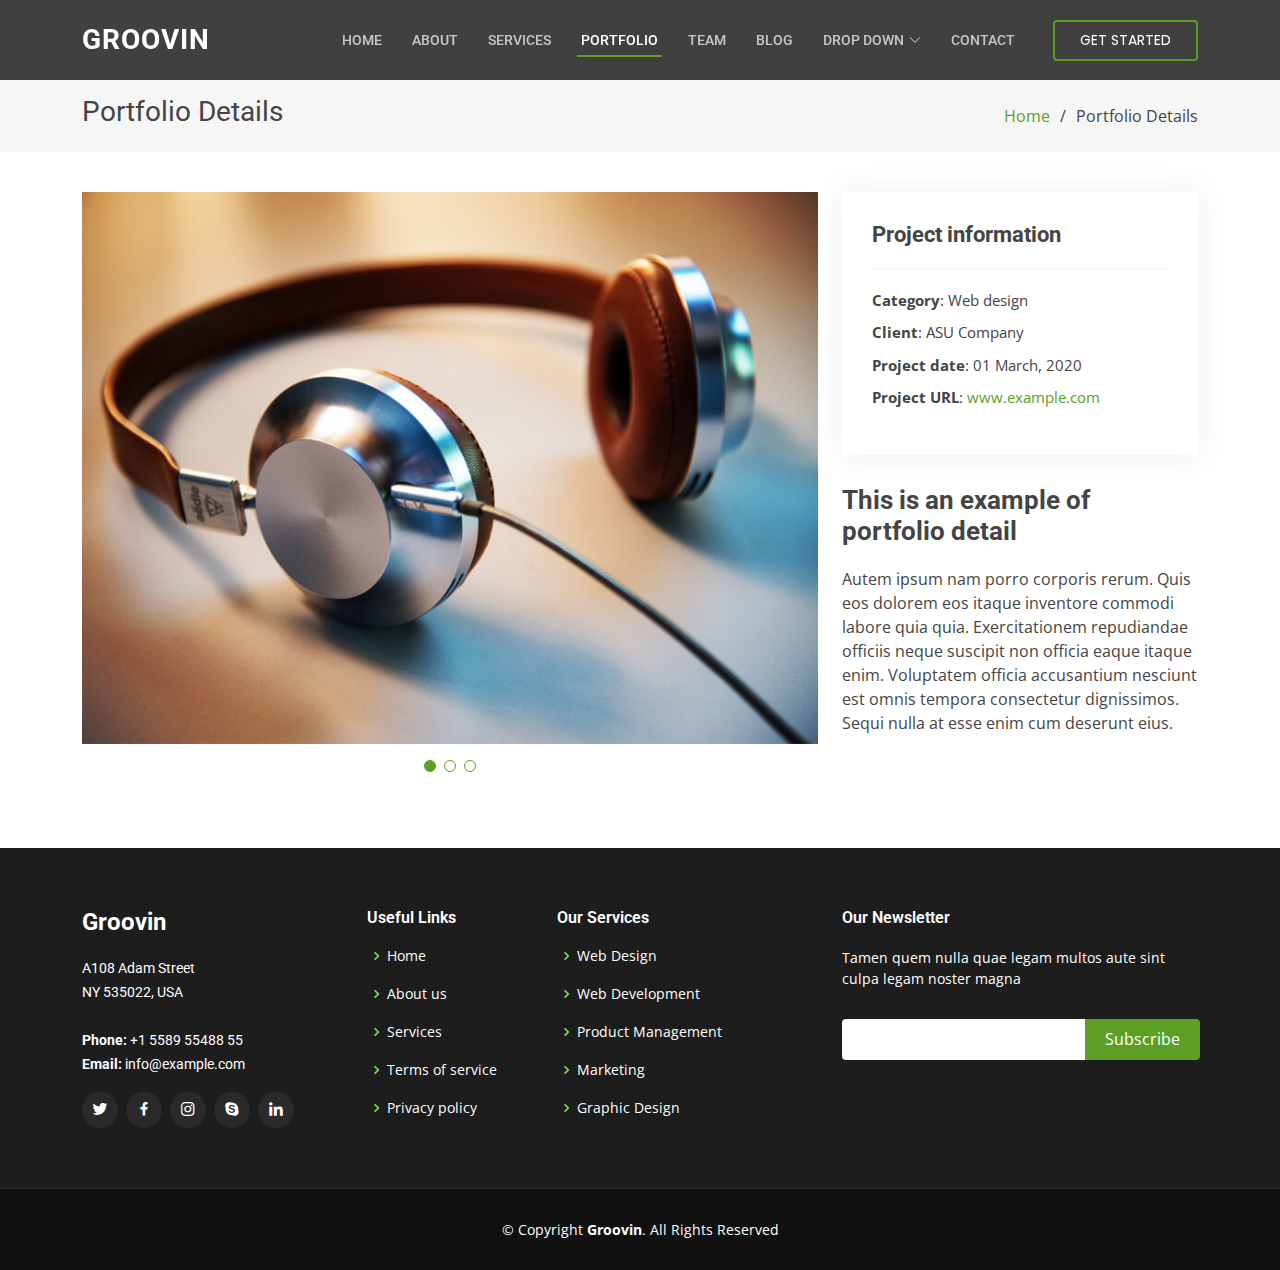
<file: portfolio-details.html>
<!DOCTYPE html>
<html lang="en">

<head>
  <meta charset="utf-8">
  <meta content="width=device-width, initial-scale=1.0" name="viewport">

  <title>Portfolio Details - Groovin Bootstrap Template</title>
  <meta content="" name="description">
  <meta content="" name="keywords">

  <!-- Favicons -->
  <link href="assets/img/favicon.png" rel="icon">
  <link href="assets/img/apple-touch-icon.png" rel="apple-touch-icon">

  <!-- Google Fonts -->
  <link href="https://fonts.googleapis.com/css?family=Open+Sans:300,300i,400,400i,600,600i,700,700i|Roboto:300,300i,400,400i,500,500i,600,600i,700,700i|Poppins:300,300i,400,400i,500,500i,600,600i,700,700i" rel="stylesheet">

  <!-- Vendor CSS Files -->
  <link href="assets/vendor/animate.css/animate.min.css" rel="stylesheet">
  <link href="assets/vendor/bootstrap/css/bootstrap.min.css" rel="stylesheet">
  <link href="assets/vendor/bootstrap-icons/bootstrap-icons.css" rel="stylesheet">
  <link href="assets/vendor/boxicons/css/boxicons.min.css" rel="stylesheet">
  <link href="assets/vendor/glightbox/css/glightbox.min.css" rel="stylesheet">
  <link href="assets/vendor/swiper/swiper-bundle.min.css" rel="stylesheet">

  <!-- Template Main CSS File -->
  <link href="assets/css/style.css" rel="stylesheet">

</head>

<body>

  <!-- ======= Header ======= -->
  <header id="header" class="fixed-top d-flex align-items-center">
    <div class="container d-flex align-items-center justify-content-between">

      <h1 class="logo"><a href="index.html">Groovin</a></h1>
      <!-- Uncomment below if you prefer to use an image logo -->
      <!-- <a href="index.html" class="logo"><img src="assets/img/logo.png" alt="" class="img-fluid"></a>-->

      <nav id="navbar" class="navbar">
        <ul>
          <li><a class="nav-link scrollto " href="#hero">Home</a></li>
          <li><a class="nav-link scrollto" href="#about">About</a></li>
          <li><a class="nav-link scrollto" href="#services">Services</a></li>
          <li><a class="nav-link scrollto active" href="#portfolio">Portfolio</a></li>
          <li><a class="nav-link scrollto" href="#team">Team</a></li>
          <li><a href="blog.html">Blog</a></li>
          <li class="dropdown"><a href="#"><span>Drop Down</span> <i class="bi bi-chevron-down"></i></a>
            <ul>
              <li><a href="#">Drop Down 1</a></li>
              <li class="dropdown"><a href="#"><span>Deep Drop Down</span> <i class="bi bi-chevron-right"></i></a>
                <ul>
                  <li><a href="#">Deep Drop Down 1</a></li>
                  <li><a href="#">Deep Drop Down 2</a></li>
                  <li><a href="#">Deep Drop Down 3</a></li>
                  <li><a href="#">Deep Drop Down 4</a></li>
                  <li><a href="#">Deep Drop Down 5</a></li>
                </ul>
              </li>
              <li><a href="#">Drop Down 2</a></li>
              <li><a href="#">Drop Down 3</a></li>
              <li><a href="#">Drop Down 4</a></li>
            </ul>
          </li>
          <li><a class="nav-link scrollto" href="#contact">Contact</a></li>
          <li><a class="getstarted scrollto" href="#about">Get Started</a></li>
        </ul>
        <i class="bi bi-list mobile-nav-toggle"></i>
      </nav><!-- .navbar -->

    </div>
  </header><!-- End Header -->

  <main id="main">

    <!-- ======= Breadcrumbs ======= -->
    <section id="breadcrumbs" class="breadcrumbs">
      <div class="container">

        <div class="d-flex justify-content-between align-items-center">
          <h2>Portfolio Details</h2>
          <ol>
            <li><a href="index.html">Home</a></li>
            <li>Portfolio Details</li>
          </ol>
        </div>

      </div>
    </section><!-- End Breadcrumbs -->

    <!-- ======= Portfolio Details Section ======= -->
    <section id="portfolio-details" class="portfolio-details">
      <div class="container">

        <div class="row gy-4">

          <div class="col-lg-8">
            <div class="portfolio-details-slider swiper-container">
              <div class="swiper-wrapper align-items-center">

                <div class="swiper-slide">
                  <img src="assets/img/portfolio/portfolio-1.jpg" alt="">
                </div>

                <div class="swiper-slide">
                  <img src="assets/img/portfolio/portfolio-2.jpg" alt="">
                </div>

                <div class="swiper-slide">
                  <img src="assets/img/portfolio/portfolio-3.jpg" alt="">
                </div>

              </div>
              <div class="swiper-pagination"></div>
            </div>
          </div>

          <div class="col-lg-4">
            <div class="portfolio-info">
              <h3>Project information</h3>
              <ul>
                <li><strong>Category</strong>: Web design</li>
                <li><strong>Client</strong>: ASU Company</li>
                <li><strong>Project date</strong>: 01 March, 2020</li>
                <li><strong>Project URL</strong>: <a href="#">www.example.com</a></li>
              </ul>
            </div>
            <div class="portfolio-description">
              <h2>This is an example of portfolio detail</h2>
              <p>
                Autem ipsum nam porro corporis rerum. Quis eos dolorem eos itaque inventore commodi labore quia quia. Exercitationem repudiandae officiis neque suscipit non officia eaque itaque enim. Voluptatem officia accusantium nesciunt est omnis tempora consectetur dignissimos. Sequi nulla at esse enim cum deserunt eius.
              </p>
            </div>
          </div>

        </div>

      </div>
    </section><!-- End Portfolio Details Section -->

  </main><!-- End #main -->

  <!-- ======= Footer ======= -->
  <footer id="footer">
    <div class="footer-top">
      <div class="container">
        <div class="row">

          <div class="col-lg-3 col-md-6">
            <div class="footer-info">
              <h3>Groovin</h3>
              <p>
                A108 Adam Street <br>
                NY 535022, USA<br><br>
                <strong>Phone:</strong> +1 5589 55488 55<br>
                <strong>Email:</strong> info@example.com<br>
              </p>
              <div class="social-links mt-3">
                <a href="#" class="twitter"><i class="bx bxl-twitter"></i></a>
                <a href="#" class="facebook"><i class="bx bxl-facebook"></i></a>
                <a href="#" class="instagram"><i class="bx bxl-instagram"></i></a>
                <a href="#" class="google-plus"><i class="bx bxl-skype"></i></a>
                <a href="#" class="linkedin"><i class="bx bxl-linkedin"></i></a>
              </div>
            </div>
          </div>

          <div class="col-lg-2 col-md-6 footer-links">
            <h4>Useful Links</h4>
            <ul>
              <li><i class="bx bx-chevron-right"></i> <a href="#">Home</a></li>
              <li><i class="bx bx-chevron-right"></i> <a href="#">About us</a></li>
              <li><i class="bx bx-chevron-right"></i> <a href="#">Services</a></li>
              <li><i class="bx bx-chevron-right"></i> <a href="#">Terms of service</a></li>
              <li><i class="bx bx-chevron-right"></i> <a href="#">Privacy policy</a></li>
            </ul>
          </div>

          <div class="col-lg-3 col-md-6 footer-links">
            <h4>Our Services</h4>
            <ul>
              <li><i class="bx bx-chevron-right"></i> <a href="#">Web Design</a></li>
              <li><i class="bx bx-chevron-right"></i> <a href="#">Web Development</a></li>
              <li><i class="bx bx-chevron-right"></i> <a href="#">Product Management</a></li>
              <li><i class="bx bx-chevron-right"></i> <a href="#">Marketing</a></li>
              <li><i class="bx bx-chevron-right"></i> <a href="#">Graphic Design</a></li>
            </ul>
          </div>

          <div class="col-lg-4 col-md-6 footer-newsletter">
            <h4>Our Newsletter</h4>
            <p>Tamen quem nulla quae legam multos aute sint culpa legam noster magna</p>
            <form action="" method="post">
              <input type="email" name="email"><input type="submit" value="Subscribe">
            </form>

          </div>

        </div>
      </div>
    </div>

    <div class="container">
      <div class="copyright">
        &copy; Copyright <strong><span>Groovin</span></strong>. All Rights Reserved
      </div>

    </div>
  </footer><!-- End Footer -->

  <a href="#" class="back-to-top d-flex align-items-center justify-content-center"><i class="bi bi-arrow-up-short"></i></a>

  <!-- Vendor JS Files -->
  <script src="assets/vendor/bootstrap/js/bootstrap.bundle.min.js"></script>
  <script src="assets/vendor/glightbox/js/glightbox.min.js"></script>
  <script src="assets/vendor/isotope-layout/isotope.pkgd.min.js"></script>
  <script src="assets/vendor/php-email-form/validate.js"></script>
  <script src="assets/vendor/purecounter/purecounter.js"></script>
  <script src="assets/vendor/swiper/swiper-bundle.min.js"></script>

  <!-- Template Main JS File -->
  <script src="assets/js/main.js"></script>

</body>

</html>
</file>
<file: assets/css/style.css>
/*--------------------------------------------------------------
# General
--------------------------------------------------------------*/
body {
  font-family: "Open Sans", sans-serif;
  color: #444444;
}

a {
  color: #5c9f24;
  text-decoration: none;
}

a:hover {
  color: #74c92d;
  text-decoration: none;
}

h1, h2, h3, h4, h5, h6 {
  font-family: "Roboto", sans-serif;
}

/*--------------------------------------------------------------
# Back to top button
--------------------------------------------------------------*/
.back-to-top {
  position: fixed;
  visibility: hidden;
  opacity: 0;
  right: 15px;
  bottom: 15px;
  z-index: 996;
  background: #5c9f24;
  width: 40px;
  height: 40px;
  border-radius: 4px;
  transition: all 0.4s;
}

.back-to-top i {
  font-size: 28px;
  color: #fff;
  line-height: 0;
}

.back-to-top:hover {
  background: #6fc02c;
  color: #fff;
}

.back-to-top.active {
  visibility: visible;
  opacity: 1;
}

/*--------------------------------------------------------------
# Header
--------------------------------------------------------------*/
#header {
  background: rgba(0, 0, 0, 0.75);
  transition: all 0.5s;
  z-index: 997;
  height: 80px;
}

#header .logo {
  font-size: 28px;
  margin: 0;
  padding: 0;
  line-height: 1;
  font-weight: 700;
  letter-spacing: 1px;
  text-transform: uppercase;
}

#header .logo a {
  color: #fff;
}

#header .logo img {
  max-height: 40px;
}

/*--------------------------------------------------------------
# Navigation Menu
--------------------------------------------------------------*/
/**
* Desktop Navigation 
*/
.navbar {
  padding: 0;
}

.navbar ul {
  margin: 0;
  padding: 0;
  display: flex;
  list-style: none;
  align-items: center;
}

.navbar li {
  position: relative;
}

.navbar > ul > li {
  white-space: nowrap;
  padding: 10px 0 10px 22px;
}

.navbar a, .navbar a:focus {
  display: flex;
  align-items: center;
  justify-content: space-between;
  padding: 0 4px;
  font-family: "Roboto", sans-serif;
  font-size: 14px;
  font-weight: 500;
  color: rgba(255, 255, 255, 0.7);
  white-space: nowrap;
  transition: 0.3s;
  text-transform: uppercase;
  position: relative;
}

.navbar a i, .navbar a:focus i {
  font-size: 12px;
  line-height: 0;
  margin-left: 5px;
}

.navbar > ul > li > a:before {
  content: "";
  position: absolute;
  width: 100%;
  height: 2px;
  bottom: -6px;
  left: 0;
  background-color: #5c9f24;
  visibility: hidden;
  width: 0px;
  transition: all 0.3s ease-in-out 0s;
}

.navbar a:hover:before, .navbar li:hover > a:before, .navbar .active:before {
  visibility: visible;
  width: 100%;
}

.navbar a:hover, .navbar .active, .navbar .active:focus, .navbar li:hover > a {
  color: #fff;
}

.navbar .getstarted {
  padding: 8px 25px;
  margin-left: 12px;
  border-radius: 4px;
  color: #fff;
  font-weight: 400;
  font-family: "Poppins", sans-serif;
  border: 2px solid #5c9f24;
}

.navbar .getstarted:hover {
  color: #fff;
  background: #5c9f24;
}

.navbar .getstarted:hover:before, .navbar li:hover > .getstarted:before {
  visibility: hidden;
}

.navbar .dropdown ul {
  display: block;
  position: absolute;
  left: 22px;
  top: calc(100% + 30px);
  margin: 0;
  padding: 10px 0;
  z-index: 99;
  opacity: 0;
  visibility: hidden;
  background: #fff;
  box-shadow: 0px 0px 30px rgba(127, 137, 161, 0.25);
  transition: 0.3s;
}

.navbar .dropdown ul li {
  min-width: 200px;
}

.navbar .dropdown ul a {
  padding: 10px 20px;
  font-size: 14px;
  font-weight: 500;
  text-transform: none;
  color: #2a2a2a;
}

.navbar .dropdown ul a i {
  font-size: 12px;
}

.navbar .dropdown ul a:hover, .navbar .dropdown ul .active:hover, .navbar .dropdown ul li:hover > a {
  color: #5c9f24;
}

.navbar .dropdown:hover > ul {
  opacity: 1;
  top: 100%;
  visibility: visible;
}

.navbar .dropdown .dropdown ul {
  top: 0;
  left: calc(100% - 30px);
  visibility: hidden;
}

.navbar .dropdown .dropdown:hover > ul {
  opacity: 1;
  top: 0;
  left: 100%;
  visibility: visible;
}

@media (max-width: 1366px) {
  .navbar .dropdown .dropdown ul {
    left: -90%;
  }
  .navbar .dropdown .dropdown:hover > ul {
    left: -100%;
  }
}

/**
* Mobile Navigation 
*/
.mobile-nav-toggle {
  color: #fff;
  font-size: 28px;
  cursor: pointer;
  display: none;
  line-height: 0;
  transition: 0.5s;
}

.mobile-nav-toggle.bi-x {
  color: #5c9f24;
}

@media (max-width: 991px) {
  .mobile-nav-toggle {
    display: block;
  }
  .navbar ul {
    display: none;
  }
}

.navbar-mobile {
  position: fixed;
  overflow: hidden;
  top: 0;
  right: 0;
  left: 0;
  bottom: 0;
  background: rgba(17, 17, 17, 0.9);
  transition: 0.3s;
  z-index: 999;
}

.navbar-mobile .mobile-nav-toggle {
  position: absolute;
  top: 15px;
  right: 15px;
}

.navbar-mobile ul {
  display: block;
  position: absolute;
  top: 55px;
  right: 15px;
  bottom: 15px;
  left: 15px;
  padding: 10px 0;
  background-color: #fff;
  overflow-y: auto;
  transition: 0.3s;
}

.navbar-mobile a {
  padding: 10px 20px;
  font-size: 15px;
  color: #2a2a2a;
}

.navbar-mobile a:hover, .navbar-mobile .active, .navbar-mobile li:hover > a {
  color: #5c9f24;
}

.navbar-mobile > ul > li {
  white-space: nowrap;
  padding: 0;
}

.navbar-mobile a:hover:before, .navbar-mobile li:hover > a:before, .navbar-mobile .active:before {
  visibility: hidden;
}

.navbar-mobile .getstarted {
  margin: 15px;
  color: #5c9f24;
  padding-left: 15px;
}

.navbar-mobile .dropdown ul {
  position: static;
  display: none;
  margin: 10px 20px;
  padding: 10px 0;
  z-index: 99;
  opacity: 1;
  visibility: visible;
  background: #fff;
  box-shadow: 0px 0px 30px rgba(127, 137, 161, 0.25);
}

.navbar-mobile .dropdown ul li {
  min-width: 200px;
}

.navbar-mobile .dropdown ul a {
  padding: 10px 20px;
}

.navbar-mobile .dropdown ul a i {
  font-size: 12px;
}

.navbar-mobile .dropdown ul a:hover, .navbar-mobile .dropdown ul .active:hover, .navbar-mobile .dropdown ul li:hover > a {
  color: #5c9f24;
}

.navbar-mobile .dropdown > .dropdown-active {
  display: block;
}

/*--------------------------------------------------------------
# Hero Section
--------------------------------------------------------------*/
#hero {
  width: 100%;
  height: 100vh;
  background-color: rgba(17, 17, 17, 0.8);
  overflow: hidden;
  padding: 0;
}

#hero .carousel-item {
  width: 100%;
  height: 100vh;
  background-size: cover;
  background-position: center;
  background-repeat: no-repeat;
  position: relative;
  transition: 0.3;
}

#hero .carousel-item::before {
  content: '';
  background-color: rgba(0, 0, 0, 0.5);
  position: absolute;
  top: 0;
  right: 0;
  left: 0;
  bottom: 0;
}

#hero .carousel-container {
  display: flex;
  justify-content: center;
  align-items: center;
  position: absolute;
  bottom: 0;
  top: 0;
  left: 0;
  right: 0;
}

#hero .carousel-content {
  text-align: center;
}

#hero h2 {
  color: #fff;
  margin-bottom: 30px;
  font-size: 48px;
  font-weight: 700;
}

#hero h2 span {
  color: #5c9f24;
}

#hero p {
  width: 80%;
  -webkit-animation-delay: 0.4s;
  animation-delay: 0.4s;
  margin: 0 auto 30px auto;
  color: #fff;
}

#hero .carousel-inner .carousel-item {
  transition-property: opacity;
  background-position: center top;
}

#hero .carousel-inner .carousel-item,
#hero .carousel-inner .active.carousel-item-start,
#hero .carousel-inner .active.carousel-item-end {
  opacity: 0;
}

#hero .carousel-inner .active,
#hero .carousel-inner .carousel-item-next.carousel-item-start,
#hero .carousel-inner .carousel-item-prev.carousel-item-end {
  opacity: 1;
  transition: 0.5s;
}

#hero .carousel-inner .carousel-item-next,
#hero .carousel-inner .carousel-item-prev,
#hero .carousel-inner .active.carousel-item-start,
#hero .carousel-inner .active.carousel-item-end {
  left: 0;
  transform: translate3d(0, 0, 0);
}

#hero .carousel-control-next-icon, #hero .carousel-control-prev-icon {
  background: none;
  font-size: 30px;
  line-height: 0;
  width: auto;
  height: auto;
  background: rgba(255, 255, 255, 0.2);
  border-radius: 50px;
  transition: 0.3s;
  color: rgba(255, 255, 255, 0.5);
  width: 54px;
  height: 54px;
  display: flex;
  align-items: center;
  justify-content: center;
}

#hero .carousel-control-next-icon:hover, #hero .carousel-control-prev-icon:hover {
  background: rgba(255, 255, 255, 0.3);
  color: rgba(255, 255, 255, 0.8);
}

#hero .carousel-indicators li {
  cursor: pointer;
  background: #fff;
  overflow: hidden;
  border: 0;
  width: 12px;
  height: 12px;
  border-radius: 50px;
  opacity: .6;
  transition: 0.3s;
}

#hero .carousel-indicators li.active {
  opacity: 1;
  background: #5c9f24;
}

#hero .btn-get-started {
  font-family: "Roboto", sans-serif;
  font-weight: 400;
  font-size: 14px;
  letter-spacing: 1px;
  display: inline-block;
  padding: 10px 32px 12px 32px;
  border-radius: 4px;
  transition: 0.5s;
  line-height: 1;
  margin: 10px;
  color: #fff;
  -webkit-animation-delay: 0.8s;
  animation-delay: 0.8s;
  text-transform: uppercase;
  border: 2px solid #5c9f24;
  background: #5c9f24;
}

#hero .btn-get-started:hover {
  background: #6ab82a;
  border-color: #6ab82a;
  color: #fff;
}

@media (max-width: 768px) {
  #hero h2 {
    font-size: 28px;
  }
}

@media (min-width: 1024px) {
  #hero p {
    width: 60%;
  }
  #hero .carousel-control-prev, #hero .carousel-control-next {
    width: 5%;
  }
}

/*--------------------------------------------------------------
# Sections General
--------------------------------------------------------------*/
section {
  padding: 60px 0;
}

.section-bg {
  background-color: #f1f1f1;
}

.section-title {
  text-align: center;
  padding-bottom: 30px;
}

.section-title h2 {
  font-size: 32px;
  font-weight: bold;
  text-transform: uppercase;
  margin-bottom: 20px;
  padding-bottom: 0;
  color: #5c9f24;
}

.section-title p {
  margin-bottom: 0;
}

/*--------------------------------------------------------------
# About
--------------------------------------------------------------*/
.about .content {
  padding: 30px 0;
}

.about .content h3 {
  font-weight: 700;
  font-size: 34px;
}

.about .content p {
  margin-bottom: 0;
}

.about .content .icon-box {
  margin-top: 25px;
}

.about .content .icon-box h4 {
  font-size: 20px;
  font-weight: 700;
  margin: 5px 0 10px 60px;
}

.about .content .icon-box i {
  font-size: 48px;
  float: left;
  color: #5c9f24;
}

.about .content .icon-box p {
  font-size: 15px;
  color: #848484;
  margin-left: 60px;
}

.about .image {
  background: url("../img/about.jpg") center center no-repeat;
  background-size: cover;
  min-height: 400px;
}

@media (max-width: 991px) {
  .about .image {
    text-align: center;
  }
  .about .image img {
    max-width: 80%;
  }
}

@media (max-width: 667px) {
  .about .image img {
    max-width: 100%;
  }
}

/*--------------------------------------------------------------
# Counts
--------------------------------------------------------------*/
.counts {
  padding: 0 0 30px 0;
}

.counts .count-box {
  padding: 30px;
  width: 100%;
}

.counts .count-box i {
  display: block;
  font-size: 44px;
  color: #5c9f24;
  float: left;
  line-height: 0;
}

.counts .count-box span {
  font-size: 48px;
  line-height: 40px;
  display: block;
  font-weight: 700;
  color: #2a2a2a;
  margin-left: 60px;
}

.counts .count-box p {
  padding: 15px 0 0 0;
  margin: 0 0 0 60px;
  font-family: "Roboto", sans-serif;
  font-size: 14px;
  color: #505050;
}

.counts .count-box a {
  font-weight: 600;
  display: block;
  margin-top: 20px;
  color: #505050;
  font-size: 15px;
  font-family: "Poppins", sans-serif;
  transition: ease-in-out 0.3s;
}

.counts .count-box a:hover {
  color: #777777;
}

/*--------------------------------------------------------------
# Clients
--------------------------------------------------------------*/
.clients {
  padding: 15px 0;
  text-align: center;
}

.clients img {
  max-width: 45%;
  transition: all 0.4s ease-in-out;
  display: inline-block;
  padding: 15px 0;
  filter: grayscale(100);
}

.clients img:hover {
  filter: none;
  transform: scale(1.15);
}

@media (max-width: 768px) {
  .clients img {
    max-width: 40%;
  }
}

/*--------------------------------------------------------------
# Services
--------------------------------------------------------------*/
.services .icon-box {
  margin-bottom: 20px;
  text-align: center;
}

.services .icon {
  display: inline-flex;
  justify-content: center;
  align-items: center;
  width: 80px;
  height: 80px;
  margin-bottom: 20px;
  background: #fff;
  border-radius: 50%;
  transition: 0.5s;
  color: #5c9f24;
  overflow: hidden;
  box-shadow: 0px 0 25px rgba(0, 0, 0, 0.15);
}

.services .icon i {
  font-size: 36px;
  line-height: 0;
}

.services:hover .icon {
  box-shadow: 0px 0 25px rgba(92, 159, 36, 0.3);
}

.services .title {
  font-weight: 600;
  margin-bottom: 15px;
  font-size: 18px;
  position: relative;
  padding-bottom: 15px;
}

.services .title a {
  color: #444444;
  transition: 0.3s;
}

.services .title a:hover {
  color: #5c9f24;
}

.services .title::after {
  content: '';
  position: absolute;
  display: block;
  width: 50px;
  height: 2px;
  background: #5c9f24;
  bottom: 0;
  left: calc(50% - 25px);
}

.services .description {
  line-height: 24px;
  font-size: 14px;
}

/*--------------------------------------------------------------
# Why Us
--------------------------------------------------------------*/
.why-us .box {
  padding: 50px 30px;
  box-shadow: 0px 2px 15px rgba(0, 0, 0, 0.1);
  transition: all ease-in-out 0.3s;
}

.why-us .box span {
  display: block;
  font-size: 28px;
  font-weight: 700;
  color: #8ed851;
}

.why-us .box h4 {
  font-size: 24px;
  font-weight: 600;
  padding: 0;
  margin: 20px 0;
  color: #2a2a2a;
}

.why-us .box p {
  color: #aaaaaa;
  font-size: 15px;
  margin: 0;
  padding: 0;
}

.why-us .box:hover {
  background: #5c9f24;
  padding: 30px 30px 70px 30px;
  box-shadow: 10px 15px 30px rgba(0, 0, 0, 0.18);
}

.why-us .box:hover span, .why-us .box:hover h4, .why-us .box:hover p {
  color: #fff;
}

/*--------------------------------------------------------------
# Portfolio
--------------------------------------------------------------*/
.portfolio .portfolio-item {
  margin-bottom: 30px;
}

.portfolio #portfolio-flters {
  padding: 0;
  margin: 0 auto 20px auto;
  list-style: none;
  text-align: center;
}

.portfolio #portfolio-flters li {
  cursor: pointer;
  display: inline-block;
  padding: 8px 15px 10px 15px;
  font-size: 14px;
  font-weight: 600;
  line-height: 1;
  text-transform: uppercase;
  color: #444444;
  margin-bottom: 5px;
  transition: all 0.3s ease-in-out;
  border-radius: 3px;
}

.portfolio #portfolio-flters li:hover, .portfolio #portfolio-flters li.filter-active {
  color: #fff;
  background: #5c9f24;
}

.portfolio #portfolio-flters li:last-child {
  margin-right: 0;
}

.portfolio .portfolio-wrap {
  transition: 0.3s;
  position: relative;
  overflow: hidden;
  z-index: 1;
  background: rgba(42, 42, 42, 0.7);
}

.portfolio .portfolio-wrap::before {
  content: "";
  background: rgba(42, 42, 42, 0.7);
  position: absolute;
  left: 0;
  right: 0;
  top: 0;
  bottom: 0;
  transition: all ease-in-out 0.3s;
  z-index: 2;
  opacity: 0;
}

.portfolio .portfolio-wrap img {
  transition: all ease-in-out 0.3s;
}

.portfolio .portfolio-wrap .portfolio-info {
  opacity: 0;
  position: absolute;
  top: 0;
  left: 0;
  right: 0;
  bottom: 0;
  z-index: 3;
  transition: all ease-in-out 0.3s;
  display: flex;
  flex-direction: column;
  justify-content: flex-end;
  align-items: flex-start;
  padding: 20px;
}

.portfolio .portfolio-wrap .portfolio-info h4 {
  font-size: 20px;
  color: #fff;
  font-weight: 600;
}

.portfolio .portfolio-wrap .portfolio-info p {
  color: rgba(255, 255, 255, 0.7);
  font-size: 14px;
  text-transform: uppercase;
  padding: 0;
  margin: 0;
  font-style: italic;
}

.portfolio .portfolio-wrap .portfolio-links {
  text-align: center;
  z-index: 4;
}

.portfolio .portfolio-wrap .portfolio-links a {
  color: #fff;
  margin: 0 5px 0 0;
  font-size: 28px;
  display: inline-block;
  transition: 0.3s;
}

.portfolio .portfolio-wrap .portfolio-links a:hover {
  color: #8ed851;
}

.portfolio .portfolio-wrap:hover::before {
  opacity: 1;
}

.portfolio .portfolio-wrap:hover img {
  transform: scale(1.2);
}

.portfolio .portfolio-wrap:hover .portfolio-info {
  opacity: 1;
}

/*--------------------------------------------------------------
# Portfolio Details
--------------------------------------------------------------*/
.portfolio-details {
  padding-top: 40px;
}

.portfolio-details .portfolio-details-slider img {
  width: 100%;
}

.portfolio-details .portfolio-details-slider .swiper-pagination {
  margin-top: 20px;
  position: relative;
}

.portfolio-details .portfolio-details-slider .swiper-pagination .swiper-pagination-bullet {
  width: 12px;
  height: 12px;
  background-color: #fff;
  opacity: 1;
  border: 1px solid #5c9f24;
}

.portfolio-details .portfolio-details-slider .swiper-pagination .swiper-pagination-bullet-active {
  background-color: #5c9f24;
}

.portfolio-details .portfolio-info {
  padding: 30px;
  box-shadow: 0px 0 30px rgba(42, 42, 42, 0.08);
}

.portfolio-details .portfolio-info h3 {
  font-size: 22px;
  font-weight: 700;
  margin-bottom: 20px;
  padding-bottom: 20px;
  border-bottom: 1px solid #eee;
}

.portfolio-details .portfolio-info ul {
  list-style: none;
  padding: 0;
  font-size: 15px;
}

.portfolio-details .portfolio-info ul li + li {
  margin-top: 10px;
}

.portfolio-details .portfolio-description {
  padding-top: 30px;
}

.portfolio-details .portfolio-description h2 {
  font-size: 26px;
  font-weight: 700;
  margin-bottom: 20px;
}

.portfolio-details .portfolio-description p {
  padding: 0;
}

/*--------------------------------------------------------------
# Team
--------------------------------------------------------------*/
.team {
  background: #fff;
  padding: 60px 0;
}

.team .member {
  text-align: center;
  margin-bottom: 20px;
  background: #343a40;
  position: relative;
}

.team .member .member-info {
  opacity: 0;
  display: flex;
  justify-content: center;
  align-items: center;
  position: absolute;
  bottom: 0;
  top: 0;
  left: 0;
  right: 0;
  transition: 0.2s;
}

.team .member .member-info-content {
  margin-top: -50px;
  transition: margin 0.2s;
}

.team .member:hover .member-info {
  background: rgba(0, 0, 0, 0.7);
  opacity: 1;
  transition: 0.4s;
}

.team .member:hover .member-info-content {
  margin-top: 0;
  transition: margin 0.4s;
}

.team .member h4 {
  font-weight: 700;
  margin-bottom: 2px;
  font-size: 18px;
  color: #fff;
}

.team .member span {
  font-style: italic;
  display: block;
  font-size: 13px;
  color: #fff;
}

.team .member .social {
  margin-top: 15px;
}

.team .member .social a {
  transition: color 0.3s;
  color: #fff;
}

.team .member .social a:hover {
  color: #5c9f24;
}

.team .member .social i {
  font-size: 18px;
  margin: 0 2px;
}

/*--------------------------------------------------------------
# Pricing
--------------------------------------------------------------*/
.pricing .box {
  padding: 20px;
  background: #f7f7f7;
  text-align: center;
  border-radius: 8px;
  position: relative;
  overflow: hidden;
}

.pricing .box h3 {
  font-weight: 400;
  padding: 15px;
  margin-top: 15px;
  font-size: 18px;
  font-weight: 600;
  color: #2a2a2a;
}

.pricing .box h4 {
  font-size: 42px;
  color: #5c9f24;
  font-weight: 500;
  font-family: "Open Sans", sans-serif;
  margin-bottom: 20px;
}

.pricing .box h4 sup {
  font-size: 20px;
  top: -15px;
  left: -3px;
}

.pricing .box h4 span {
  color: #bababa;
  font-size: 16px;
  font-weight: 300;
}

.pricing .box ul {
  padding: 0;
  list-style: none;
  color: #2a2a2a;
  text-align: center;
  line-height: 20px;
  font-size: 14px;
}

.pricing .box ul li {
  padding-bottom: 16px;
}

.pricing .box ul i {
  color: #5c9f24;
  font-size: 18px;
  padding-right: 4px;
}

.pricing .box ul .na {
  color: #ccc;
  text-decoration: line-through;
}

.pricing .box .btn-wrap {
  padding: 15px;
  text-align: center;
}

.pricing .box .btn-buy {
  display: inline-block;
  padding: 10px 40px 12px 40px;
  border-radius: 4px;
  border: 2px solid #5c9f24;
  color: #5c9f24;
  font-size: 14px;
  font-weight: 400;
  font-family: "Roboto", sans-serif;
  font-weight: 600;
  transition: 0.3s;
}

.pricing .box .btn-buy:hover {
  background: #5c9f24;
  color: #fff;
}

.pricing .recommended {
  background: #5c9f24;
}

.pricing .recommended h3, .pricing .recommended h4, .pricing .recommended h4 span, .pricing .recommended ul, .pricing .recommended ul .na {
  color: #fff;
}

.pricing .recommended .btn-buy {
  background: rgba(255, 255, 255, 0.1);
  border-color: rgba(255, 255, 255, 0.3);
  color: #fff;
}

.pricing .recommended .btn-buy:hover {
  background: #fff;
  border-color: #fff;
  color: #5c9f24;
}

/*--------------------------------------------------------------
# Frequently Asked Questions
--------------------------------------------------------------*/
.faq .faq-list {
  padding: 0 100px;
}

.faq .faq-list ul {
  padding: 0;
  list-style: none;
}

.faq .faq-list li + li {
  margin-top: 15px;
}

.faq .faq-list li {
  padding: 20px;
  background: #fff;
  border-radius: 4px;
  position: relative;
}

.faq .faq-list a {
  display: block;
  position: relative;
  font-family: "Poppins", sans-serif;
  font-size: 16px;
  line-height: 24px;
  font-weight: 500;
  padding: 0 30px;
  outline: none;
  cursor: pointer;
}

.faq .faq-list .icon-help {
  font-size: 24px;
  position: absolute;
  right: 0;
  left: 20px;
  color: #9cdc66;
}

.faq .faq-list .icon-show, .faq .faq-list .icon-close {
  font-size: 24px;
  position: absolute;
  right: 0;
  top: 0;
}

.faq .faq-list p {
  margin-bottom: 0;
  padding: 10px 0 0 0;
}

.faq .faq-list .icon-show {
  display: none;
}

.faq .faq-list a.collapsed {
  color: #343a40;
}

.faq .faq-list a.collapsed:hover {
  color: #5c9f24;
}

.faq .faq-list a.collapsed .icon-show {
  display: inline-block;
}

.faq .faq-list a.collapsed .icon-close {
  display: none;
}

@media (max-width: 1200px) {
  .faq .faq-list {
    padding: 0;
  }
}

/*--------------------------------------------------------------
# Contact
--------------------------------------------------------------*/
.contact .contact-info {
  margin-bottom: 20px;
  text-align: center;
}

.contact .contact-info i {
  font-size: 48px;
  display: inline-block;
  margin-bottom: 10px;
  color: #5c9f24;
}

.contact .contact-info address, .contact .contact-info p {
  margin-bottom: 0;
  color: #000;
}

.contact .contact-info h3 {
  font-size: 18px;
  margin-bottom: 15px;
  font-weight: bold;
  text-transform: uppercase;
  color: #999;
}

.contact .contact-info a {
  color: #000;
}

.contact .contact-info a:hover {
  color: #5c9f24;
}

.contact .contact-address, .contact .contact-phone, .contact .contact-email {
  margin-bottom: 20px;
}

.contact .php-email-form .error-message {
  display: none;
  color: #fff;
  background: #ed3c0d;
  text-align: left;
  padding: 15px;
  font-weight: 600;
}

.contact .php-email-form .error-message br + br {
  margin-top: 25px;
}

.contact .php-email-form .sent-message {
  display: none;
  color: #fff;
  background: #18d26e;
  text-align: center;
  padding: 15px;
  font-weight: 600;
}

.contact .php-email-form .loading {
  display: none;
  background: #fff;
  text-align: center;
  padding: 15px;
}

.contact .php-email-form .loading:before {
  content: "";
  display: inline-block;
  border-radius: 50%;
  width: 24px;
  height: 24px;
  margin: 0 10px -6px 0;
  border: 3px solid #18d26e;
  border-top-color: #eee;
  -webkit-animation: animate-loading 1s linear infinite;
  animation: animate-loading 1s linear infinite;
}

.contact .php-email-form input, .contact .php-email-form textarea {
  border-radius: 0;
  box-shadow: none;
  font-size: 14px;
  height: auto;
  padding: 10px 15px;
  border-radius: 4px;
}

.contact .php-email-form input:focus, .contact .php-email-form textarea:focus {
  border-color: #5c9f24;
}

.contact .php-email-form button[type="submit"] {
  background: #5c9f24;
  border: 0;
  padding: 10px 30px 12px 30px;
  color: #fff;
  transition: 0.4s;
  border-radius: 4px;
}

.contact .php-email-form button[type="submit"]:hover {
  background: #6ab82a;
}

@-webkit-keyframes animate-loading {
  0% {
    transform: rotate(0deg);
  }
  100% {
    transform: rotate(360deg);
  }
}

@keyframes animate-loading {
  0% {
    transform: rotate(0deg);
  }
  100% {
    transform: rotate(360deg);
  }
}

@media (min-width: 768px) {
  .contact .contact-phone {
    border-left: 1px solid #ddd;
    border-right: 1px solid #ddd;
  }
  .contact .contact-address, .contact .contact-phone, .contact .contact-email {
    padding: 20px 0;
  }
}

/*--------------------------------------------------------------
# Breadcrumbs
--------------------------------------------------------------*/
.breadcrumbs {
  padding: 15px 0;
  background: #f6f6f6;
  min-height: 40px;
  margin-top: 80px;
}

.breadcrumbs h2 {
  font-size: 28px;
  font-weight: 400;
}

.breadcrumbs ol {
  display: flex;
  flex-wrap: wrap;
  list-style: none;
  padding: 0;
  margin: 0;
}

.breadcrumbs ol li + li {
  padding-left: 10px;
}

.breadcrumbs ol li + li::before {
  display: inline-block;
  padding-right: 10px;
  color: #444444;
  content: "/";
}

@media (max-width: 768px) {
  .breadcrumbs .d-flex {
    display: block !important;
  }
  .breadcrumbs ol {
    display: block;
  }
  .breadcrumbs ol li {
    display: inline-block;
  }
}

/*--------------------------------------------------------------
# Footer
--------------------------------------------------------------*/
#footer {
  background: #111111;
  padding: 0 0 30px 0;
  color: #fff;
  font-size: 14px;
}

#footer .footer-top {
  background: #1d1d1d;
  border-bottom: 1px solid #2f2f2f;
  padding: 60px 0 30px 0;
}

#footer .footer-top .footer-info {
  margin-bottom: 30px;
}

#footer .footer-top .footer-info h3 {
  font-size: 24px;
  margin: 0 0 20px 0;
  padding: 2px 0 2px 0;
  line-height: 1;
  font-weight: 700;
}

#footer .footer-top .footer-info p {
  font-size: 14px;
  line-height: 24px;
  margin-bottom: 0;
  font-family: "Roboto", sans-serif;
  color: #fff;
}

#footer .footer-top .social-links a {
  font-size: 18px;
  display: inline-block;
  background: #2a2a2a;
  color: #fff;
  line-height: 1;
  padding: 8px 0;
  margin-right: 4px;
  border-radius: 50%;
  text-align: center;
  width: 36px;
  height: 36px;
  transition: 0.3s;
}

#footer .footer-top .social-links a:hover {
  background: #5c9f24;
  color: #fff;
  text-decoration: none;
}

#footer .footer-top h4 {
  font-size: 16px;
  font-weight: 600;
  color: #fff;
  position: relative;
  padding-bottom: 12px;
}

#footer .footer-top .footer-links {
  margin-bottom: 30px;
}

#footer .footer-top .footer-links ul {
  list-style: none;
  padding: 0;
  margin: 0;
}

#footer .footer-top .footer-links ul i {
  padding-right: 2px;
  color: #8ed851;
  font-size: 18px;
  line-height: 1;
}

#footer .footer-top .footer-links ul li {
  padding: 10px 0;
  display: flex;
  align-items: center;
}

#footer .footer-top .footer-links ul li:first-child {
  padding-top: 0;
}

#footer .footer-top .footer-links ul a {
  color: #fff;
  transition: 0.3s;
  display: inline-block;
  line-height: 1;
}

#footer .footer-top .footer-links ul a:hover {
  color: #81d33d;
}

#footer .footer-top .footer-newsletter form {
  margin-top: 30px;
  background: #fff;
  padding: 6px 10px;
  position: relative;
  border-radius: 4px;
}

#footer .footer-top .footer-newsletter form input[type="email"] {
  border: 0;
  padding: 4px;
  width: calc(100% - 110px);
}

#footer .footer-top .footer-newsletter form input[type="submit"] {
  position: absolute;
  top: 0;
  right: -2px;
  bottom: 0;
  border: 0;
  background: none;
  font-size: 16px;
  padding: 0 20px;
  background: #5c9f24;
  color: #fff;
  transition: 0.3s;
  border-radius: 0 4px 4px 0;
}

#footer .footer-top .footer-newsletter form input[type="submit"]:hover {
  background: #6ab82a;
}

#footer .copyright {
  text-align: center;
  padding-top: 30px;
}

#footer .credits {
  padding-top: 10px;
  text-align: center;
  font-size: 13px;
  color: #fff;
}
</file>
